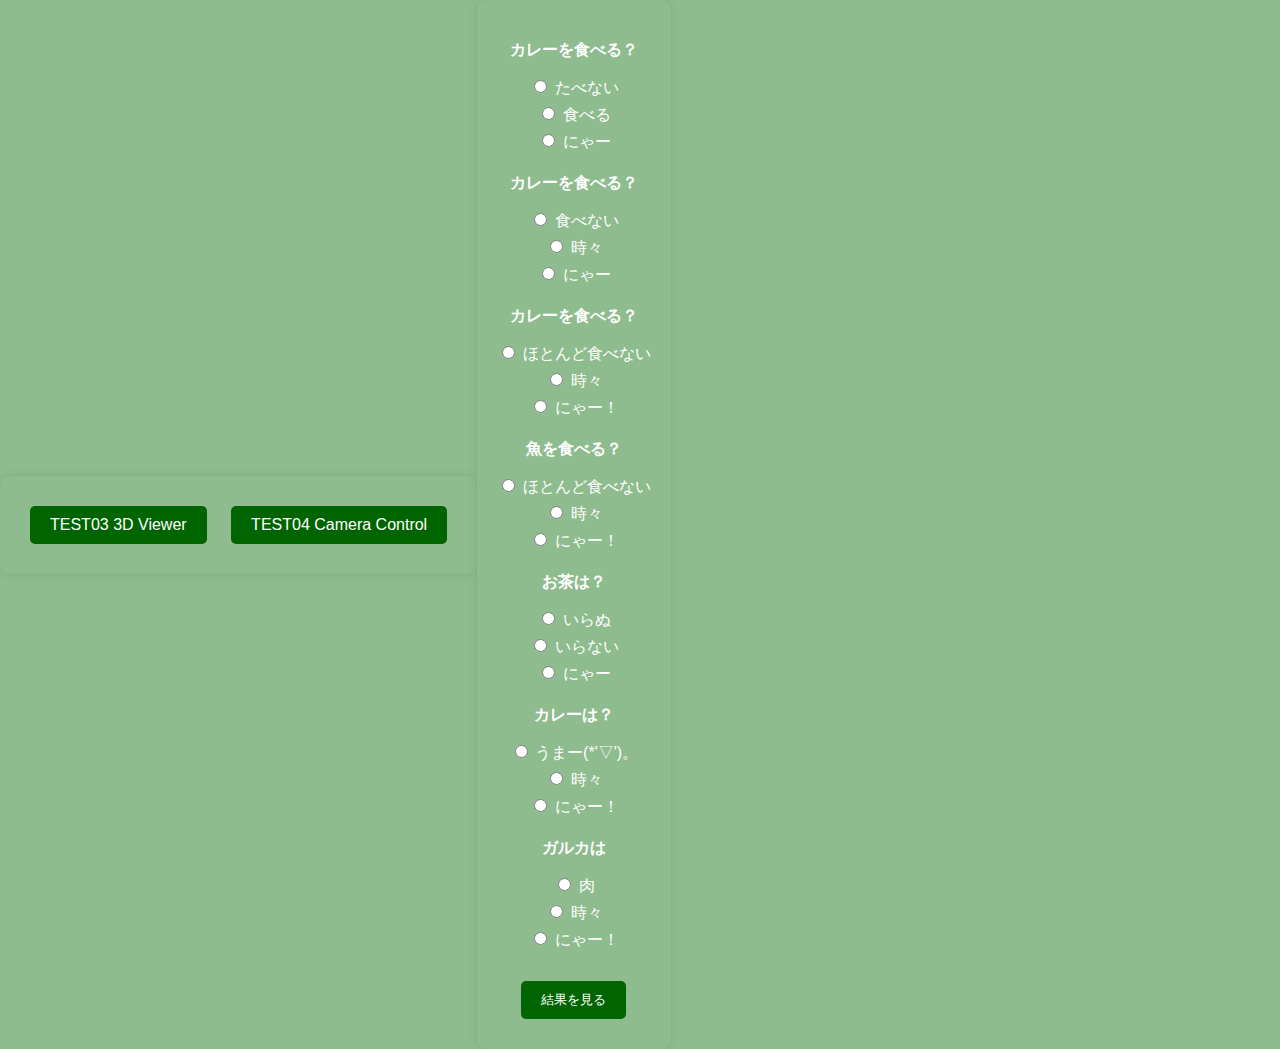
<file: index.html>
<!DOCTYPE html>
<html lang="ja">
<head>
    <meta charset="UTF-8">
    <title>Tartar Degree Test - Questions</title>
    <link rel="stylesheet" href="styles.css">    
</head>
<body>
    <div class="container">
    <a href="test03.html">TEST03 3D Viewer</a>
    <a href="GoldTartar.html">TEST04 Camera Control</a>
    </div>

    <div class="container">
        <form id="quizForm">
            <div class="question">
                <p>カレーを食べる？</p>
                <label><input type="radio" name="q1" value="0"> たべない</label>
                <label><input type="radio" name="q1" value="5"> 食べる</label>
                <label><input type="radio" name="q1" value="10"> にゃー</label>
            </div>
            <div class="question">
                <p>カレーを食べる？</p>
                <label><input type="radio" name="q2" value="0"> 食べない</label>
                <label><input type="radio" name="q2" value="5"> 時々</label>
                <label><input type="radio" name="q2" value="10"> にゃー</label>
            </div>
        <div class="question">
                <p>カレーを食べる？</p>
                <label><input type="radio" name="q2" value="0"> ほとんど食べない</label>
                <label><input type="radio" name="q2" value="5"> 時々</label>
                <label><input type="radio" name="q2" value="10"> にゃー！</label>
            </div>
        <div class="question">
                <p>魚を食べる？</p>
                <label><input type="radio" name="q2" value="0"> ほとんど食べない</label>
                <label><input type="radio" name="q2" value="5"> 時々</label>
                <label><input type="radio" name="q2" value="10"> にゃー！</label>
            </div>
        <div class="question">
                <p>お茶は？</p>
                <label><input type="radio" name="q2" value="0"> いらぬ</label>
                <label><input type="radio" name="q2" value="5"> いらない</label>
                <label><input type="radio" name="q2" value="10"> にゃー</label>
            </div>
        <div class="question">
                <p>カレーは？</p>
                <label><input type="radio" name="q2" value="0"> うまー(*'▽')。</label>
                <label><input type="radio" name="q2" value="5"> 時々</label>
                <label><input type="radio" name="q2" value="10"> にゃー！</label>
            </div>
        <div class="question">
                <p>ガルカは</p>
                <label><input type="radio" name="q2" value="0"> 肉</label>
                <label><input type="radio" name="q2" value="5"> 時々</label>
                <label><input type="radio" name="q2" value="10"> にゃー！</label>
            </div>

            <button type="submit">結果を見る</button>
        </form>
        <div id="result" style="display: none;">
            <h2>あなたのタルタル度は...</h2>
            <p id="score"></p>
            <a href="index.html">もう一度挑戦</a>
            <a href="../index.html">ホームに戻る</a>
        </div>
    </div>
    <script src="script.js"></script>
</body>
</html>
</file>
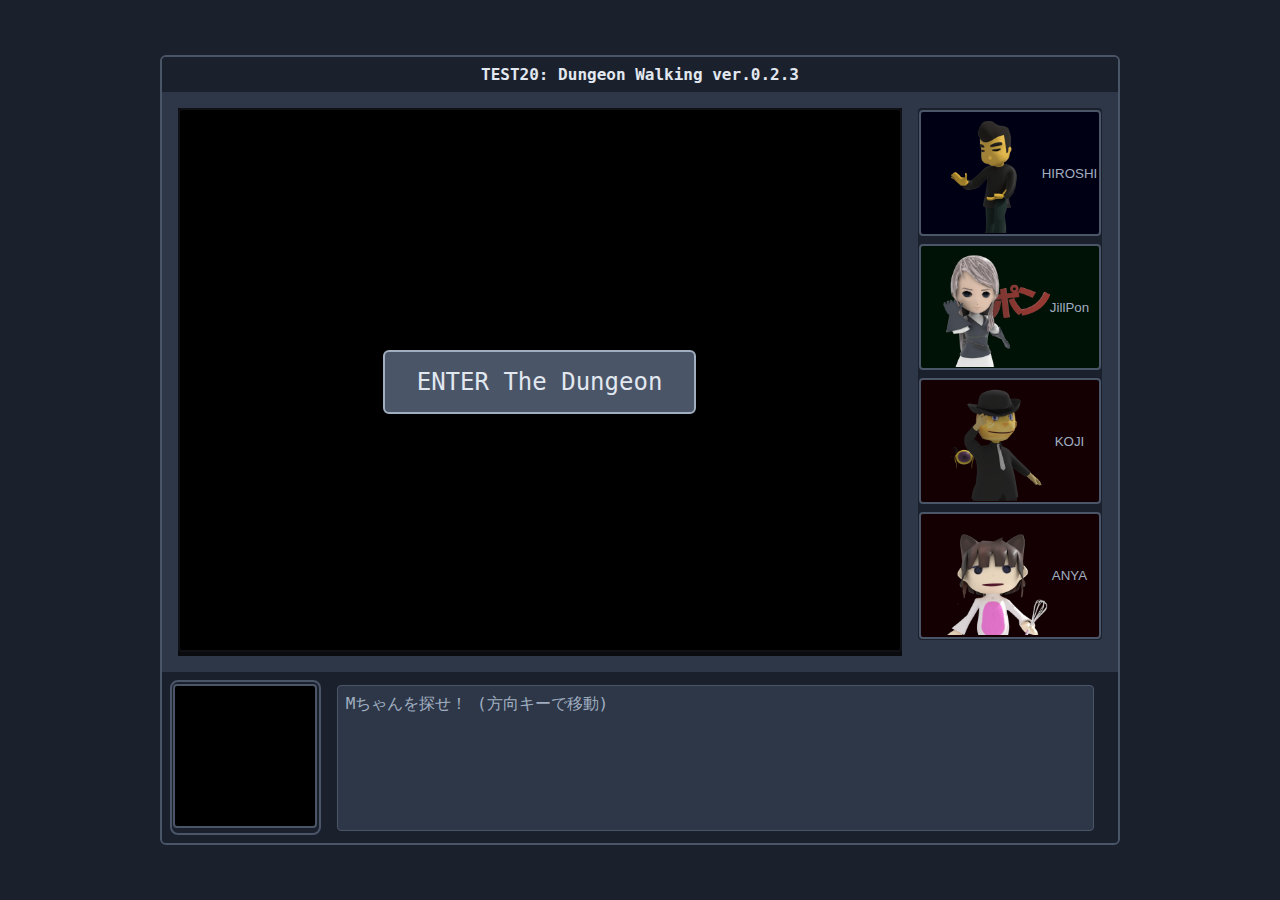
<file: dungeon0.2.3.html>
<!-- -*- coding:utf-8 -*- -->
<!DOCTYPE html>
<html lang="ja">
  <head>
    <link rel="icon" type="image/png" href="imgs/anya.png">
    <meta charset="UTF-8">
    <meta name="viewport" content="width=device-width, initial-scale=1.0">
    <title>TEST20:Dungeon Walking ver.0.2.3</title>
    <style>
      body {
          background-color: #1a202c;
          color: #a0aec0;
	  font-family: 'Meiryo UI', monospace;
          display: flex;
          justify-content: center;
	  align-items: center;
          height: 100vh;
          margin: 0;
          flex-direction: column;
      }
      .start-screen {
	  position: absolute;
	  top: 0;
	  left: 0;
	  width: 100%;
	  height: 100%;
	  background-color: rgba(0, 0, 0, 0.8);
	  display: flex;
	  justify-content: center;
	  align-items: center;
      }
      .start-button {
	  padding: 1rem 2rem;
	  font-size: 1.5rem;
	  font-family: 'Meiryo UI', monospace;
	  color: #E2E8F0;
	  background-color: #4a5568;
	  border: 2px solid #a0aec0;
	  border-radius: 6px;
	  cursor: pointer;
	  transition: background-color 0.3s;
      }

      .start-button:hover {
	  background-color: #718096;
      }      
      .game {
          margin: 2rem auto;
          border: 2px solid #4a5568;
          border-collapse: separate;
          overflow: hidden;
          background-color: #2d3748;
          border-radius: 6px;
      }
      .header {
          padding: 0.5rem;
          text-align: center;
          background-color: #1a202c;
      }
      .footer {
          padding: 0.1rem;
          text-align: center;
          background-color: #1a202c;
      }

      .title {
          margin: 0;
          font-size: 1rem;
          font-weight: bold;
          color: #E2E8F0;
      }
      .game-main {
          display: flex;
          padding: 1rem;
          gap: 1rem;
          align-items: flex-start;
      }
      .game-players {
	  display: flex;
	  flex-direction: column;
	  padding: 0.1rem;
	  gap: 0.5rem;
	  width: 130px;
	  background-color: #1a202c;
	  border-radius: 4px;
      }
      .game-tank, .game-healer, .game-dps {
	  display: flex;
	  justify-content: center;
	  align-items: center;
	  border: 2px solid #4a5568;
	  padding: 0.1rem;
	  border-radius: 4px;
      }
      .game-tank { background: #000014; } 
      .game-healer { background: #001106; }
      .game-dps { background: #140003; } 
      .game-players img {
	  width: 119px;
	  height: auto;
	  border-radius: 4px;
      }
      .game-players{
	  width: auto;	  
      }
      .player-name {
	  font-family:arial;
	  font-style:bold;
	  font-size:10pt;
      }
      canvas {
	  background-color: #000;
	  border: 2px solid #4a5568;
	  image-rendering: pixelated;
	  border-radius: 4px;
      }
      .game-body {
	  display: flex;
	  justify-content: space-between;
	  align-items: center;
	  padding: 0.5rem;
	  background-color: #1a202c;
      }
      .map-container {
	  display: flex;
	  flex-direction: column;
	  border: 2px solid #4a5568;
	  padding: 0.1rem;
	  background-color: #1a202c;
	  border-radius: 8px;
      }
      .orientation {
	  padding: 0.1rem;
	  text-align: right;
	  border-radius: 4px;
	  font-size: 75%;
      }
      .message-box {
	  background-color: #2d3748;
	  border: 1px solid #4a5568;
	  padding: 0.5rem;
	  min-height: 2rem;
	  margin-top: 1rem;
	  margin: 0 1rem;
	  width:100%;
	  height:8rem;
	  align-items:top;
	  border-radius: 4px;
      }

    </style>
  </head>
  <body>
    <div class="game">
      <div class="header">
        <p class="title">TEST20: Dungeon Walking ver.0.2.3</p>
      </div>
      <div class="game-main">
	<div style="position: relative;">
          <canvas id="gCanvas" width="720" height="540"></canvas>
	  <div id="startScreen" class="start-screen">
	    <button id="startButton" class="start-button">ENTER The Dungeon</button>
	  </div>
	</div>	  
        <div class="game-players">
          <div class="game-tank">
	    <img src="imgs/hiroshi.png" alt="player sample">
	    <div class="player-name">HIROSHI</div>	    
	  </div>
          <div class="game-healer">
	    <img src="imgs/Jilpon2.png" alt="player sample">
	    <div class="player-name">JillPon</div>
	  </div>
          <div class="game-dps">
	    <img src="imgs/koji.png" alt="player sample">
	    <div class="player-name">KOJI</div>	  	    
	  </div>
          <div class="game-dps">
	    <img src="imgs/anya.png" alt="player sample">
	    <div class="player-name">ANYA</div>	    
	  </div>
        </div>
      </div>
      <div class="game-body">
        <div class="map-container">
          <canvas id="mCanvas" width="140" height="140"></canvas>
          <div id="playerOrientation" class="orientation"></div>	  
        </div>
        <div id="messageBox" class="message-box">Mちゃんを探せ！ (方向キーで移動)</div>
      </div>
    </div>
    
    <script>
      const maze = [
          [0, 0, 0, 0, 0, 0, 0, 0, 0, 0, 0, 0, 0, 0],
          [0, 1, 1, 1, 1, 1, 0, 1, 0, 1, 0, 1, 1, 0],
          [0, 0, 0, 0, 0, 1, 1, 1, 0, 1, 0, 0, 1, 0],
          [0, 1, 1, 1, 0, 1, 0, 0, 0, 1, 1, 1, 1, 0],
          [0, 1, 0, 1, 0, 1, 0, 1, 0, 0, 1, 0, 1, 0],
          [0, 1, 0, 1, 1, 1, 0, 1, 0, 1, 1, 0, 1, 0],
	  [0, 1, 0, 0, 0, 0, 0, 1, 0, 1, 0, 0, 1, 0],
	  [0, 1, 0, 1, 1, 1, 1, 1, 1, 1, 1, 0, 0, 0],
	  [0, 1, 0, 0, 0, 0, 0, 0, 1, 0, 1, 1, 1, 0],
	  [0, 1, 1, 0, 1, 1, 1, 0, 1, 0, 0, 0, 1, 0],
	  [0, 1, 0, 0, 1, 0, 1, 1, 1, 0, 1, 1, 1, 0],
	  [0, 1, 1, 0, 1, 0, 0, 0, 1, 0, 1, 0, 1, 0],
	  [0, 0, 1, 1, 1, 1, 1, 0, 1, 0, 1, 0, 2, 0],
	  [0, 0, 0, 0, 0, 0, 0, 0, 0, 0, 0, 0, 0, 0]
      ];
      // Get the canvas and its 2D rendering context
      const gCanvas = document.getElementById('gCanvas');
      const gCtx = gCanvas.getContext('2d');
      const mCanvas = document.getElementById('mCanvas');
      const mCtx = mCanvas.getContext('2d');
      const messageBox = document.getElementById('messageBox');
      const playerOrientation = document.getElementById('playerOrientation');
      const startScreen = document.getElementById('startScreen');
      const startButton = document.getElementById('startButton');
      
      // Maze dimensions 
      const MAZE_SIZE = 14;
      // Map cell size
      const CELL_SIZE = 10;
      // Player state
      const player = {
          x: 1,
          y: 1,
          hp: 50,
          attack: 10,
          gold: 0,
          dir: 1, // 0: N, 1: E, 2: S, 3: W
      };
      // Visited cells for the map
      const visited = Array.from({ length: MAZE_SIZE }, () => Array(MAZE_SIZE).fill(false));
      visited[player.y][player.x] = true;
      // Image assets
      let imgLoad = 0;
      const totalImgs = 13; // gateImg, wallImg00〜08、monsterImg、treasureImg
      function checkImgLoad(imgSrc) {
	  imgLoad++;
	  console.log(`loaeded ${imgSrc}`); 
	  if (imgLoad === totalImgs) {
              console.log('All images loaeded.');
	  }
      }
      const monsterImg = new Image();
      monsterImg.src = "imgs/monster.png";
      monsterImg.onload = () => checkImgLoad(monsterImg.src);      
      const treasureImg = new Image();
      treasureImg.src = "imgs/treasure.png";
      treasureImg.onload = () => checkImgLoad(treasureImg.src);
      const wallImg00 = new Image();      
      wallImg00.src = 'imgs/wall00.gif';
      wallImg00.onload = () => checkImgLoad(wallImg00.src);
      const wallImg01 = new Image();
      wallImg01.src = 'imgs/wall01.gif';
      wallImg01.onload = () => checkImgLoad(wallImg01.src);
      const wallImg02 = new Image();
      wallImg02.src = 'imgs/wall02.gif';
      wallImg02.onload = () => checkImgLoad(wallImg02.src);
      const wallImg03 = new Image();
      wallImg03.src = 'imgs/wall03.gif';
      wallImg03.onload = () => checkImgLoad(wallImg03.src);
      const wallImg04 = new Image();
      wallImg04.src = 'imgs/wall04.gif';
      wallImg04.onload = () => checkImgLoad(wallImg04.src);
      const wallImg05 = new Image();
      wallImg05.src = 'imgs/wall05.gif';
      wallImg05.onload = () => checkImgLoad(wallImg05.src);
      const wallImg06 = new Image();
      wallImg06.src = 'imgs/wall06.gif';
      wallImg06.onload = () => checkImgLoad(wallImg06.src);
      const wallImg07 = new Image();
      wallImg07.src = 'imgs/wall07.gif';
      wallImg07.onload = () => checkImgLoad(wallImg07.src);
      const wallImg08 = new Image();
      wallImg08.src = 'imgs/wall08.gif';
      wallImg08.onload = () => checkImgLoad(wallImg08.src);
      const gateImg00 = new Image();
      gateImg00.src = 'imgs/gate00.gif';
      gateImg00.onload = () => checkImgLoad(gateImg00.src);
      const gateImg01 = new Image();
      gateImg01.src = 'imgs/gate03.gif';
      gateImg01.onload = () => checkImgLoad(gateImg01.src);
      /**
	 Start Screen Animation
       */
      let isAnimating = false;
      function drawGate(img, alpha = 1.0) {
          gCtx.globalAlpha = alpha;
          const x = (gCanvas.width - img.width) / 2;
          const y = (gCanvas.height - img.height) / 2;
          gCtx.drawImage(img, x, y, gCanvas.width, gCanvas.height);
      }
      /**
	 Game
      */
      function moveForward() {
	  let currentCellType = maze[player.y][player.x];	  
          let newX = player.x;
          let newY = player.y;

          switch (player.dir) {
          case 0: newY--; break;
          case 1: newX++; break;
          case 2: newY++; break;
          case 3: newX--; break;
          }
          if (newX >= 0 && newX < MAZE_SIZE
	      && newY >= 0 && newY < MAZE_SIZE
	      && maze[newY][newX] !== 0) {
              player.x = newX;
              player.y = newY;
	  } else if(currentCellType === 2) {
	      message = '誰かがいるようだ。';
	  } else if(currentCellType === 3) {
	      message = '何かがいるようだ。';
	  } else if(currentCellType === 4) {
	      message = '何かがあるようだ。';
	  } else {
              message = '壁にぶつかりました。';
	  }
	  messageBox.textContent = message;
	  drawView();
	  drawMap();
	  updateOrientation();
      }
      function getView() {
	  const view = [];
	  let x = player.x;
	  let y = player.y;
	  let dx, dy;
	  switch (player.dir) {
          case 0: dx = 0; dy = -1; break; // N
          case 1: dx = 1; dy = 0; break;  // E
          case 2: dx = 0; dy = 1; break; // S
          case 3: dx = -1; dy = 0; break; // W
	  }
	  for (let i = 0; i < 3; i++) {
              x += dx;
              y += dy;
              if (x >= 0 && x < MAZE_SIZE && y >= 0 && y < MAZE_SIZE && maze[y][x] !== 0) {
		  view.push({ x, y });
              } else {
		  break;
              }
	  }
	  return view;
      }
      function drawView() {
	  gCtx.clearRect(0, 0, gCanvas.width, gCanvas.height);
	  const view = getView();
          let isFrontWall = false;
          let isLeftWall = false;
          let isRightWall = false;

	  if (view.length===0) {
	      gCtx.drawImage(wallImg00,0,0,gCanvas.width,gCanvas.width/5*4);
	      return;
	  }
	  
	  for (let depth = 1; depth <= view.length; depth++) {
              const x = view[depth-1].x;
              const y = view[depth-1].y;
              let frontX = x;
              let frontY = y;
              let leftX = x;
              let leftY = y;
              let rightX = x;
              let rightY = y;
              switch (player.dir) {
              case 0: 
                  frontX = x; frontY = y - 1;
                  leftX = x - 1; leftY = y;
                  rightX = x + 1; rightY = y;
                  break;
              case 1: 
                  frontX = x + 1; frontY = y;
                  leftX = x; leftY = y - 1;
                  rightX = x; rightY = y + 1;
                  break;
              case 2: 
                  frontX = x; frontY = y + 1;
                  leftX = x + 1; leftY = y;
                  rightX = x - 1; rightY = y;
                  break;
              case 3: 
                  frontX = x - 1; frontY = y;
                  leftX = x; leftY = y + 1;
                  rightX = x; rightY = y - 1;
                  break;
              }
              isFWall = frontX < 0 || frontX >= MAZE_SIZE
		  || frontY < 0 || frontY >= MAZE_SIZE
		  || maze[frontY][frontX] === 0;
              isLWall = leftX < 0 || leftX >= MAZE_SIZE
		  || leftY < 0 || leftY >= MAZE_SIZE
		  || maze[leftY][leftX] === 0;
              isRWall = rightX < 0 || rightX >= MAZE_SIZE
		  || rightY < 0 || rightY >= MAZE_SIZE
		  || maze[rightY][rightX] === 0;
	      const wwsz = gCanvas.width / depth;
              const whsz = wwsz / 5 * 4;
	      let wx = gCanvas.width/2 - wwsz /2;
              let wy = wx / 5 * 4;
              if (isLWall && isRWall) {
		  gCtx.drawImage(isFWall ? wallImg02 : wallImg01, wx, wy, wwsz, whsz);
              } else if (isLeftWall) {
		  gCtx.drawImage(isFWall ? wallImg04 : wallImg03, wx, wy, wwsz, whsz);
              } else if (isRightWall) {
		  gCtx.drawImage(isFWall ? wallImg06 : wallImg05, wx, wy, wwsz, whsz);
              } else {
		  gCtx.drawImage(isFWall ? wallImg08 : wallImg07, wx, wy, wwsz, whsz);
              }
	      
	      if (depth===0) {
		  switch(maze[y][x]){
		  case 2:
		      gCtx.drawImage(monsterImg, wx+240, wy+160, 240, 240);
		      break;
		  case 3:
		      gCtx.drawImage(treasureImg, wx+300, 360, 120, 120);
		      break;
		  default:
		      break;
		  }
	      }
	  }
      }
      // Draw the 2D map view
      function drawMap() {
	  mCtx.clearRect(0, 0, mCanvas.width, mCanvas.height);
	  for (let y = 0; y < MAZE_SIZE; y++) {
	      for (let x = 0; x < MAZE_SIZE; x++) {
		  if (maze[y][x] === 0) {
		      mCtx.fillStyle = '#888';
		      mCtx.fillRect(x * CELL_SIZE, y * CELL_SIZE, CELL_SIZE, CELL_SIZE);
		  } else if (visited[y][x]) {
		      mCtx.fillStyle = '#114422';
		      mCtx.fillRect(x * CELL_SIZE, y * CELL_SIZE, CELL_SIZE, CELL_SIZE);
		  }
	      }
	  }
	  mCtx.fillStyle = '#12afb2';
	  mCtx.beginPath();
	  const playerX = player.x * CELL_SIZE + CELL_SIZE / 2;
	  const playerY = player.y * CELL_SIZE + CELL_SIZE / 2;
	  const playerSize = CELL_SIZE / 2;
	  mCtx.arc(playerX, playerY, playerSize, 0, 2 * Math.PI);
	  mCtx.fill();
	  mCtx.strokeStyle = '#fff';
	  mCtx.lineWidth = 3;
	  mCtx.beginPath();
	  mCtx.moveTo(playerX, playerY);
	  const dirs = [
	      { dx: 0, dy: -1, name: 'North' }, // N
	      { dx: 1, dy: 0, name: 'East' },  // E
	      { dx: 0, dy: 1, name: 'South' },  // S
	      { dx: -1, dy: 0, name: 'West' }  // W
	  ];
	  const dirX = playerX + dirs[player.dir].dx * playerSize;
	  const dirY = playerY + dirs[player.dir].dy * playerSize;
	  mCtx.lineTo(dirX, dirY);
	  mCtx.stroke();
      }

      function updateOrientation() {
	  const dirs = ['North','East','South','West'];
	  playerOrientation.textContent = `(${player.x}, ${player.y}) ${dirs[player.dir]}`;
      }

      /**
	 Event Loop Handle keyboard input
      */
      let gateOpen=false;	        
      window.addEventListener('keydown', (e) => {
	  if (!gateOpen) {
	      if (isAnimating) {
		  showMessage('animation is running.');
		  return;
	      }
	      isAnimating = true;
	      startButton.disabled = true;
	      let alpha = 0.0;
	      const fadeInInterval = setInterval(() => {
		  // Clear the canvas and redraw the base image
		  gCtx.clearRect(0, 0, gCanvas.width, gCanvas.height);
		  drawGate(gateImg00);
		  // Draw the second image with increasing transparency
		  alpha += 0.02; // Adjust this value to change the animation speed
		  drawGate(gateImg01, alpha);
		  // When alpha reaches 1.0, stop the animation
		  if (alpha >= 1.0) {
		      clearInterval(fadeInInterval);
		      // Reset to a stable state
		      isAnimating = false;
		      startButton.disabled = false;
		      // To ensure image01 stays on top, a final draw is good practice
		      gCtx.clearRect(0, 0, gCanvas.width, gCanvas.height);
		      drawGate(gateImg01);
		  }
	      }, 30);
	      // Adjust this value to change the animation smoothness
	      startScreen.style.display = 'none';
	      drawView();
	      drawMap();
	      updateOrientation();
	      gateOpen = true;
	  }
	  
	  let moved = false;
	  let message = '';
	  const dirs = [
	      { dx: 0, dy: -1 }, // N
	      { dx: 1, dy: 0 },  // E
	      { dx: 0, dy: 1 },  // S
	      { dx: -1, dy: 0 }  // W
	  ];
	  switch (e.key) {
	  case 'ArrowUp':
	      const dx = dirs[player.dir].dx;
	      const dy = dirs[player.dir].dy;
	      const newX = player.x + dx;
	      const newY = player.y + dy;
	      if (newX >= 0 && newX
		  < MAZE_SIZE && newY >= 0 && newY < MAZE_SIZE && maze[newY][newX] !== 0) {
		  player.x = newX;
		  player.y = newY;
		  visited[newY][newX] = true;
		  moved = true;
		  message = '前進しました。';
	      } else {
		  message = '壁にぶつかりました。';
	      }
	      break;
	  case 'ArrowLeft':
	      player.dir = (player.dir + 3) % 4; // Turn left
	      moved = true;
	      message = '左を向きました。';
	      break;
	  case 'ArrowRight':
	      player.dir = (player.dir + 1) % 4; // Turn right
	      moved = true;
	      message = '右を向きました。';
	      break;
	  }
	  // Check for monster/treasure only after a successful move
	  const currentCellType = maze[player.y][player.x];
	  if (currentCellType === 2) {
	      message = 'なにかがいるようだ。';
	  } else if (currentCellType === 3) {
	      message = '宝箱があるようだ。';
	  }
	  
	  if (moved) {
	      drawView();
	      drawMap();
	      messageBox.textContent = message;
	      updateOrientation();
	  } else if (message) {
	      messageBox.textContent = message;
	  }
      });

</script>
  </body>
</html>
</file>
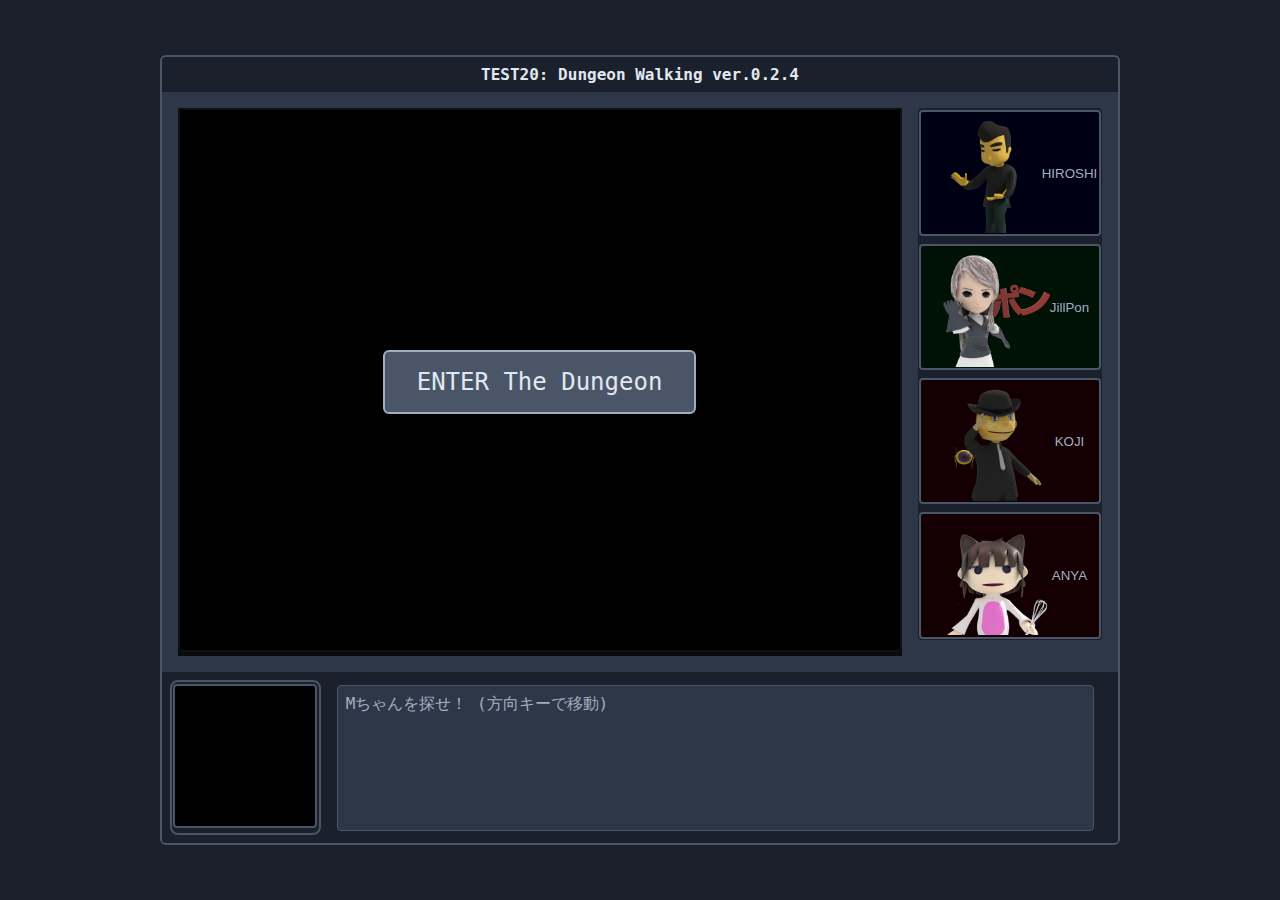
<file: dungeon0.2.4.html>
<!-- -*- coding:utf-8 -*- -->
<!DOCTYPE html>
<html lang="ja">
  <head>
    <link rel="icon" type="image/png" href="imgs/anya.png">
    <meta charset="UTF-8">
    <meta name="viewport" content="width=device-width, initial-scale=1.0">
    <title>TEST20:Dungeon Walking ver.0.2.4</title>
    <style>
      body {
          background-color: #1a202c;
          color: #a0aec0;
	  font-family: 'Meiryo UI', monospace;
          display: flex;
          justify-content: center;
	  align-items: center;
          height: 100vh;
          margin: 0;
          flex-direction: column;
      }
      .start-screen {
	  position: absolute;
	  top: 0;
	  left: 0;
	  width: 100%;
	  height: 100%;
	  background-color: rgba(0, 0, 0, 0.8);
	  display: flex;
	  justify-content: center;
	  align-items: center;
      }
      .start-button {
	  padding: 1rem 2rem;
	  font-size: 1.5rem;
	  font-family: 'Meiryo UI', monospace;
	  color: #E2E8F0;
	  background-color: #4a5568;
	  border: 2px solid #a0aec0;
	  border-radius: 6px;
	  cursor: pointer;
	  transition: background-color 0.3s;
      }

      .start-button:hover {
	  background-color: #718096;
      }      
      .game {
          margin: 2rem auto;
          border: 2px solid #4a5568;
          border-collapse: separate;
          overflow: hidden;
          background-color: #2d3748;
          border-radius: 6px;
      }
      .header {
          padding: 0.5rem;
          text-align: center;
          background-color: #1a202c;
      }
      .footer {
      padding: 0.1rem;
      text-align: center;
      background-color: #1a202c;
      }
      .title {
      margin: 0;
      font-size: 1rem;
      font-weight: bold;
      color: #E2E8F0;
      }
      .game-main {
      display: flex;
      padding: 1rem;
      gap: 1rem;
      align-items: flex-start;
      }
      .game-players {
      display: flex;
      flex-direction: column;
      padding: 0.1rem;
      gap: 0.5rem;
      width: 130px;
      background-color: #1a202c;
      border-radius: 4px;
      }
      .game-tank, .game-healer, .game-dps {
      display: flex;
      justify-content: center;
      align-items: center;
      border: 2px solid #4a5568;
      padding: 0.1rem;
      border-radius: 4px;
      }
      .game-tank { background: #000014; } 
      .game-healer { background: #001106; }
      .game-dps { background: #140003; } 
      .game-players img {
      width: 119px;
      height: auto;
      border-radius: 4px;
      }
      .game-players{
      width: auto;	  
      }
      .player-name {
      font-family:arial;
      font-style:bold;
      font-size:10pt;
      }
      canvas {
      background-color: #000;
      border: 2px solid #4a5568;
      image-rendering: pixelated;
      border-radius: 4px;
      }
      .game-body {
      display: flex;
      justify-content: space-between;
      align-items: center;
      padding: 0.5rem;
      background-color: #1a202c;
      }
      .map-container {
      display: flex;
      flex-direction: column;
      border: 2px solid #4a5568;
      padding: 0.1rem;
      background-color: #1a202c;
      border-radius: 8px;
      }
      .orientation {
      padding: 0.1rem;
      text-align: right;
      border-radius: 4px;
      font-size: 75%;
      }
      .message-box {
      background-color: #2d3748;
      border: 1px solid #4a5568;
      padding: 0.5rem;
      min-height: 2rem;
      margin-top: 1rem;
      margin: 0 1rem;
      width:100%;
      height:8rem;
      align-items:top;
      border-radius: 4px;
      }

    </style>
  </head>
  <body>
    <div class="game">
      <div class="header">
        <p class="title">TEST20: Dungeon Walking ver.0.2.4</p>
      </div>
      <div class="game-main">
	<div style="position: relative;">
          <canvas id="gCanvas" width="720" height="540"></canvas>
	  <div id="startScreen" class="start-screen">
	    <button id="startButton" class="start-button">ENTER The Dungeon</button>
	  </div>
	</div>	  
        <div class="game-players">
          <div class="game-tank">
	    <img src="imgs/staffs/hiroshi.png" alt="player sample">
	    <div class="player-name">HIROSHI</div>	    
	  </div>
          <div class="game-healer">
	    <img src="imgs/Jilpon2.png" alt="player sample">
	    <div class="player-name">JillPon</div>
	  </div>
          <div class="game-dps">
	    <img src="imgs/staffs/koji.png" alt="player sample">
	    <div class="player-name">KOJI</div>	  	    
	  </div>
          <div class="game-dps">
	    <img src="imgs/anya.png" alt="player sample">
	    <div class="player-name">ANYA</div>	    
	  </div>
        </div>
      </div>
      <div class="game-body">
        <div class="map-container">
          <canvas id="mCanvas" width="140" height="140"></canvas>
          <div id="playerOrientation" class="orientation"></div>	  
        </div>
        <div id="messageBox" class="message-box">Mちゃんを探せ！ (方向キーで移動)</div>
      </div>
    </div>
    
    <script>
      const maze = [
          [0, 0, 0, 0, 0, 0, 0, 0, 0, 0, 0, 0, 0, 0],
          [0, 1, 1, 1, 1, 1, 0, 1, 0, 1, 0, 1, 1, 0],
          [0, 0, 0, 0, 0, 1, 1, 1, 0, 1, 0, 0, 1, 0],
          [0, 1, 1, 1, 0, 1, 0, 0, 0, 1, 1, 1, 1, 0],
          [0, 1, 0, 1, 0, 1, 0, 1, 0, 0, 1, 0, 1, 0],
          [0, 1, 0, 1, 1, 1, 0, 1, 0, 1, 1, 0, 1, 0],
	  [0, 1, 0, 0, 0, 0, 0, 1, 0, 1, 0, 0, 1, 0],
	  [0, 1, 0, 1, 1, 1, 1, 1, 1, 1, 1, 0, 0, 0],
	  [0, 1, 0, 0, 0, 0, 0, 0, 1, 0, 1, 1, 1, 0],
	  [0, 1, 1, 0, 1, 1, 1, 0, 1, 0, 0, 0, 1, 0],
	  [0, 1, 0, 0, 1, 0, 1, 1, 1, 0, 1, 1, 1, 0],
	  [0, 1, 1, 0, 1, 0, 0, 0, 1, 0, 1, 0, 1, 0],
	  [0, 0, 1, 1, 1, 1, 1, 0, 1, 0, 1, 0, 2, 0],
	  [0, 0, 0, 0, 0, 0, 0, 0, 0, 0, 0, 0, 0, 0]
      ];
      // Get the canvas and its 2D rendering context
      const gCanvas = document.getElementById('gCanvas');
      const gCtx = gCanvas.getContext('2d');
      const mCanvas = document.getElementById('mCanvas');
      const mCtx = mCanvas.getContext('2d');
      const messageBox = document.getElementById('messageBox');
      const playerOrientation = document.getElementById('playerOrientation');
      const startScreen = document.getElementById('startScreen');
      const startButton = document.getElementById('startButton');
      const MAZE_SIZE = 14;
      const CELL_SIZE = 10;
      const player = {
          x: 1,
          y: 1,
          hp: 50,
          attack: 10,
          gold: 0,
          dir: 1, // 0: N, 1: E, 2: S, 3: W
      };
      const visited = Array.from({ length: MAZE_SIZE }, () => Array(MAZE_SIZE).fill(false));
      visited[player.y][player.x] = true;
      let imgLoad = 0;
      const totalImgs = 13; // gateImg, wallImg00〜08、monsterImg、treasureImg
      function checkImgLoad(imgSrc) {
	  imgLoad++;
	  console.log(`loaeded ${imgSrc}`); 
	  if (imgLoad === totalImgs) {
              console.log('All images loaeded.');
	  }
      }
      const monsterImg = new Image();
      monsterImg.src = "imgs/monster.png";
      monsterImg.onload = () => checkImgLoad(monsterImg.src);      
      const treasureImg = new Image();
      treasureImg.src = "imgs/treasure.png";
      treasureImg.onload = () => checkImgLoad(treasureImg.src);
      const wallImg00 = new Image();      
      wallImg00.src = 'imgs/wall00.gif';
      wallImg00.onload = () => checkImgLoad(wallImg00.src);
      const wallImg01 = new Image();
      wallImg01.src = 'imgs/wall01.gif';
      wallImg01.onload = () => checkImgLoad(wallImg01.src);
      const wallImg02 = new Image();
      wallImg02.src = 'imgs/wall02.gif';
      wallImg02.onload = () => checkImgLoad(wallImg02.src);
      const wallImg03 = new Image();
      wallImg03.src = 'imgs/wall03.gif';
      wallImg03.onload = () => checkImgLoad(wallImg03.src);
      const wallImg04 = new Image();
      wallImg04.src = 'imgs/wall04.gif';
      wallImg04.onload = () => checkImgLoad(wallImg04.src);
      const wallImg05 = new Image();
      wallImg05.src = 'imgs/wall05.gif';
      wallImg05.onload = () => checkImgLoad(wallImg05.src);
      const wallImg06 = new Image();
      wallImg06.src = 'imgs/wall06.gif';
      wallImg06.onload = () => checkImgLoad(wallImg06.src);
      const wallImg07 = new Image();
      wallImg07.src = 'imgs/wall07.gif';
      wallImg07.onload = () => checkImgLoad(wallImg07.src);
      const wallImg08 = new Image();
      wallImg08.src = 'imgs/wall08.gif';
      wallImg08.onload = () => checkImgLoad(wallImg08.src);
      const gateImg00 = new Image();
      gateImg00.src = 'imgs/gate00.gif';
      gateImg00.onload = () => checkImgLoad(gateImg00.src);
      const gateImg01 = new Image();
      gateImg01.src = 'imgs/gate03.gif';
      gateImg01.onload = () => checkImgLoad(gateImg01.src);
      /**
	 Start Screen Animation
      */
      let isAnimating = false;
      function drawGate(img, alpha = 1.0) {
          gCtx.globalAlpha = alpha;
          const x = (gCanvas.width - img.width) / 2;
          const y = (gCanvas.height - img.height) / 2;
          gCtx.drawImage(img, x, y, gCanvas.width, gCanvas.height);
      }
      /**
	 Game
      */
      function moveForward() {
	  let currentCellType = maze[player.y][player.x];	  
          let newX = player.x;
          let newY = player.y;
          switch (player.dir) {
          case 0: newY--; break;
          case 1: newX++; break;
          case 2: newY++; break;
          case 3: newX--; break;
          }
          if (newX >= 0 && newX < MAZE_SIZE
	      && newY >= 0 && newY < MAZE_SIZE
	      && maze[newY][newX] !== 0) {
              player.x = newX;
              player.y = newY;
	  } else if(currentCellType === 2) {
	      message = '誰かがいるようだ。';
	  } else if(currentCellType === 3) {
	      message = '何かがいるようだ。';
	  } else if(currentCellType === 4) {
	      message = '何かがあるようだ。';
	  } else {
              message = '壁にぶつかりました。';
	  }
	  messageBox.textContent = message;
	  drawView();
	  drawMap();
	  updateOrientation();
      }
      function getView() {
	  const view = [];
	  let x = player.x;
	  let y = player.y;
	  let dx, dy;
	  switch (player.dir) {
          case 0: dx = 0; dy = -1; break; // N
          case 1: dx = 1; dy = 0; break;  // E
          case 2: dx = 0; dy = 1; break; // S
          case 3: dx = -1; dy = 0; break; // W
	  }
	  for (let i = 0; i < 3; i++) {
              x += dx;
              y += dy;
              if (x >= 0 && x < MAZE_SIZE && y >= 0 && y < MAZE_SIZE && maze[y][x] !== 0) {
		  view.push({ x, y });
              } else {
		  break;
              }
	  }
	  return view;
      }
      function drawView() {
	  gCtx.clearRect(0, 0, gCanvas.width, gCanvas.height);
	  const view = getView();
          let isFWall = false;
          let isLWall = false;
          let isRWall = false;
	  if (view.length===0) {
	      gCtx.drawImage(wallImg00,0,0,gCanvas.width,gCanvas.width/5*4);
	      return;
	  }
	  for (let depth = 1; depth <= view.length; depth++) {
              const x = view[depth-1].x;
              const y = view[depth-1].y;
              let frontX = x;
              let frontY = y;
              let leftX = x;
              let leftY = y;
              let rightX = x;
              let rightY = y;
              switch (player.dir) {
              case 0: 
                  frontX = x; frontY = y - 1;
                  leftX = x - 1; leftY = y;
                  rightX = x + 1; rightY = y;
                  break;
              case 1: 
                  frontX = x + 1; frontY = y;
                  leftX = x; leftY = y - 1;
                  rightX = x; rightY = y + 1;
                  break;
              case 2: 
                  frontX = x; frontY = y + 1;
                  leftX = x + 1; leftY = y;
                  rightX = x - 1; rightY = y;
                  break;
              case 3: 
                  frontX = x - 1; frontY = y;
                  leftX = x; leftY = y + 1;
                  rightX = x; rightY = y - 1;
                  break;
              }
              isFWall = frontX < 0 || frontX >= MAZE_SIZE
		  || frontY < 0 || frontY >= MAZE_SIZE
		  || maze[frontY][frontX] === 0;
              isLWall = leftX < 0 || leftX >= MAZE_SIZE
		  || leftY < 0 || leftY >= MAZE_SIZE
		  || maze[leftY][leftX] === 0;
              isRWall = rightX < 0 || rightX >= MAZE_SIZE
		  || rightY < 0 || rightY >= MAZE_SIZE
		  || maze[rightY][rightX] === 0;
	      const wwsz = gCanvas.width / depth;
              const whsz = wwsz / 5 * 4;
	      let wx = gCanvas.width/2 - wwsz /2;
              let wy = wx / 5 * 4;
              if (isLWall && isRWall) {
		  gCtx.drawImage(isFWall ? wallImg02 : wallImg01, wx, wy, wwsz, whsz);
              } else if (isLWall) {
		  gCtx.drawImage(isFWall ? wallImg04 : wallImg03, wx, wy, wwsz, whsz);
              } else if (isRWall) {
		  gCtx.drawImage(isFWall ? wallImg06 : wallImg05, wx, wy, wwsz, whsz);
              } else {
		  gCtx.drawImage(isFWall ? wallImg08 : wallImg07, wx, wy, wwsz, whsz);
              }
	      if (depth===0) {
		  switch(maze[y][x]){
		  case 2:
		      gCtx.drawImage(monsterImg, wx+240, wy+160, 240, 240);
		      break;
		  case 3:
		      gCtx.drawImage(treasureImg, wx+300, 360, 120, 120);
		      break;
		  default:
		      break;
		  }
	      }
	  }
      }
      // Draw the 2D map view
      function drawMap() {
	  mCtx.clearRect(0, 0, mCanvas.width, mCanvas.height);
	  for (let y = 0; y < MAZE_SIZE; y++) {
	      for (let x = 0; x < MAZE_SIZE; x++) {
		  if (maze[y][x] === 0) {
		      mCtx.fillStyle = '#888';
		      mCtx.fillRect(x * CELL_SIZE, y * CELL_SIZE, CELL_SIZE, CELL_SIZE);
		  } else if (visited[y][x]) {
		      mCtx.fillStyle = '#114422';
		      mCtx.fillRect(x * CELL_SIZE, y * CELL_SIZE, CELL_SIZE, CELL_SIZE);
		  }
	      }
	  }
	  mCtx.fillStyle = '#12afb2';
	  mCtx.beginPath();
	  const playerX = player.x * CELL_SIZE + CELL_SIZE / 2;
	  const playerY = player.y * CELL_SIZE + CELL_SIZE / 2;
	  const playerSize = CELL_SIZE / 2;
	  mCtx.arc(playerX, playerY, playerSize, 0, 2 * Math.PI);
	  mCtx.fill();
	  mCtx.strokeStyle = '#fff';
	  mCtx.lineWidth = 3;
	  mCtx.beginPath();
	  mCtx.moveTo(playerX, playerY);
	  const dirs = [
	      { dx: 0, dy: -1, name: 'North' }, // N
	      { dx: 1, dy: 0, name: 'East' },  // E
	      { dx: 0, dy: 1, name: 'South' },  // S
	      { dx: -1, dy: 0, name: 'West' }  // W
	  ];
	  const dirX = playerX + dirs[player.dir].dx * playerSize;
	  const dirY = playerY + dirs[player.dir].dy * playerSize;
	  mCtx.lineTo(dirX, dirY);
	  mCtx.stroke();
      }

      function updateOrientation() {
	  const dirs = ['North','East','South','West'];
	  playerOrientation.textContent = `(${player.x}, ${player.y}) ${dirs[player.dir]}`;
      }

      /**
	 Event Loop Handle keyboard input
      */
      let gateOpen=false;	        
      window.addEventListener('keydown', (e) => {
	  if (!gateOpen) {
	      if (isAnimating) {
		  showMessage('animation is running.');
		  return;
	      }
	      isAnimating = true;
	      startButton.disabled = true;
	      let alpha = 0.0;
	      const fadeInInterval = setInterval(() => {
		  // Clear the canvas and redraw the base image
		  gCtx.clearRect(0, 0, gCanvas.width, gCanvas.height);
		  drawGate(gateImg00);
		  // Draw the second image with increasing transparency
		  alpha += 0.02; // Adjust this value to change the animation speed
		  drawGate(gateImg01, alpha);
		  // When alpha reaches 1.0, stop the animation
		  if (alpha >= 1.0) {
		      clearInterval(fadeInInterval);
		      // Reset to a stable state
		      isAnimating = false;
		      startButton.disabled = false;
		      // To ensure image01 stays on top, a final draw is good practice
		      gCtx.clearRect(0, 0, gCanvas.width, gCanvas.height);
		      drawGate(gateImg01);
		  }
	      }, 30);
	      // Adjust this value to change the animation smoothness
	      startScreen.style.display = 'none';
	      drawView();
	      drawMap();
	      updateOrientation();
	      gateOpen = true;
	  }
	  
	  let moved = false;
	  let message = '';
	  const dirs = [
	      { dx: 0, dy: -1 }, // N
	      { dx: 1, dy: 0 },  // E
	      { dx: 0, dy: 1 },  // S
	      { dx: -1, dy: 0 }  // W
	  ];
	  switch (e.key) {
	  case 'ArrowUp':
	      const dx = dirs[player.dir].dx;
	      const dy = dirs[player.dir].dy;
	      const newX = player.x + dx;
	      const newY = player.y + dy;
	      if (newX >= 0 && newX
		  < MAZE_SIZE && newY >= 0 && newY < MAZE_SIZE && maze[newY][newX] !== 0) {
		  player.x = newX;
		  player.y = newY;
		  visited[newY][newX] = true;
		  moved = true;
		  message = '前進しました。';
	      } else {
		  message = '壁にぶつかりました。';
	      }
	      break;
	  case 'ArrowLeft':
	      player.dir = (player.dir + 3) % 4; // Turn left
	      moved = true;
	      message = '左を向きました。';
	      break;
	  case 'ArrowRight':
	      player.dir = (player.dir + 1) % 4; // Turn right
	      moved = true;
	      message = '右を向きました。';
	      break;
	  }
	  // Check for monster/treasure only after a successful move
	  const currentCellType = maze[player.y][player.x];
	  if (currentCellType === 2) {
	      message = 'なにかがいるようだ。';
	  } else if (currentCellType === 3) {
	      message = '宝箱があるようだ。';
	  }
	  
	  if (moved) {
	      drawView();
	      drawMap();
	      messageBox.textContent = message;
	      updateOrientation();
	  } else if (message) {
	      messageBox.textContent = message;
	  }
      });
    </script>
  </body>
</html>
</file>
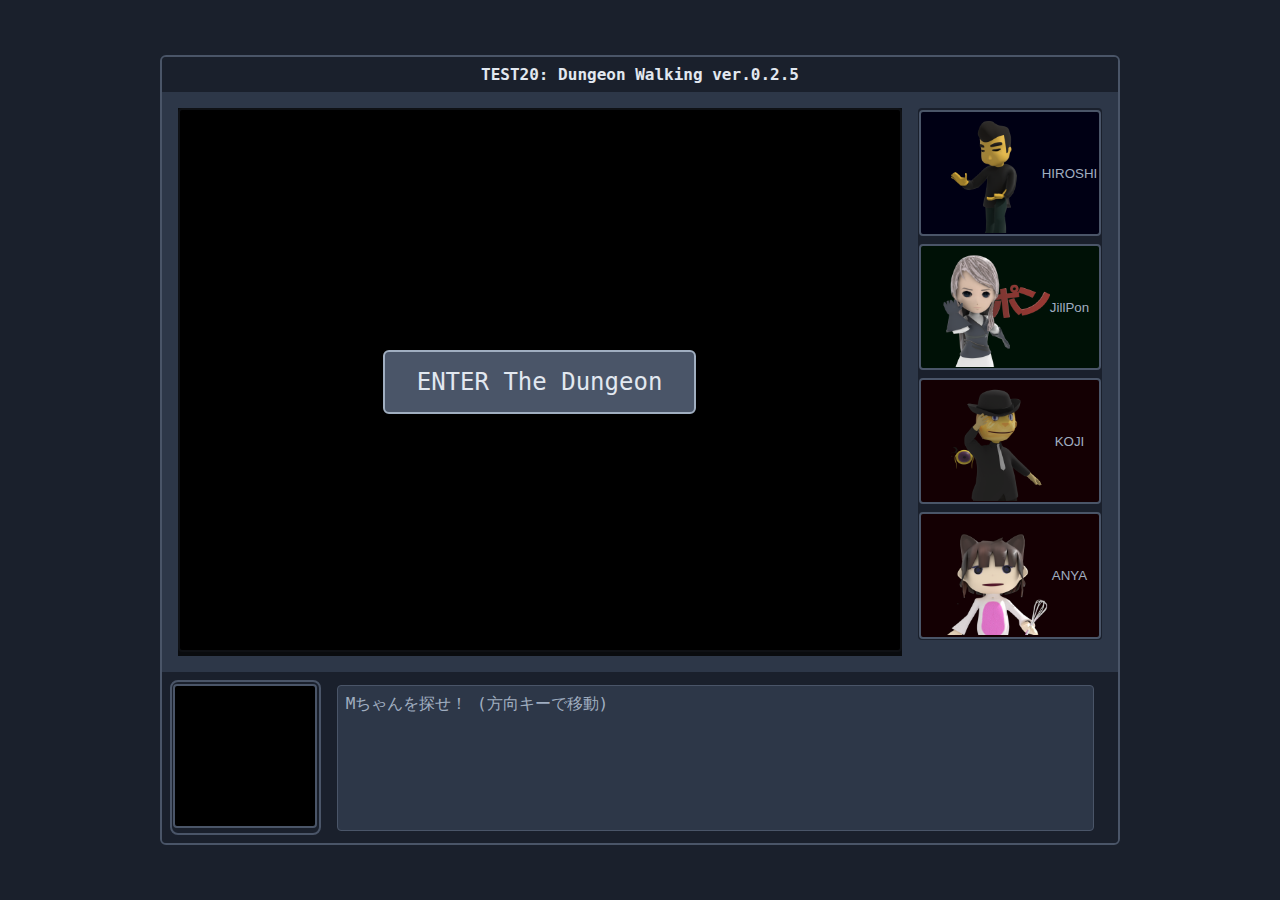
<file: dungeon0.2.5.html>
<!DOCTYPE html>
<html lang="ja">
  <head>

    <meta charset="UTF-8">
    <meta name="viewport" content="width=device-width, initial-scale=1.0">
    <title>TEST20:Dungeon Walking ver.0.2.5</title>
    <style>
      body {
          background-color: #1a202c;
          color: #a0aec0;
	  font-family: 'Meiryo UI', monospace;
          display: flex;
          justify-content: center;
	  align-items: center;
          height: 100vh;
          margin: 0;
          flex-direction: column;
      }
      .start-screen {
	  position: absolute;
	  top: 0;
	  left: 0;
	  width: 100%;
	  height: 100%;
	  background-color: rgba(0, 0, 0, 0.8);
	  display: flex;
	  justify-content: center;
	  align-items: center;
      }
      .start-button {
	  padding: 1rem 2rem;
	  font-size: 1.5rem;
	  font-family: 'Meiryo UI', monospace;
	  color: #E2E8F0;
	  background-color: #4a5568;
	  border: 2px solid #a0aec0;
	  border-radius: 6px;
	  cursor: pointer;
	  transition: background-color 0.3s;
      }

      .start-button:hover {
	  background-color: #718096;
      }      
      .game {
          margin: 2rem auto;
          border: 2px solid #4a5568;
          border-collapse: separate;
          overflow: hidden;
          background-color: #2d3748;
          border-radius: 6px;
      }
      .header {
          padding: 0.5rem;
          text-align: center;
          background-color: #1a202c;
      }
      .footer {
	  padding: 0.1rem;
	  text-align: center;
	  background-color: #1a202c;
      }
      .title {
	  margin: 0;
	  font-size: 1rem;
	  font-weight: bold;
	  color: #E2E8F0;
      }
      .game-main {
	  display: flex;
	  padding: 1rem;
	  gap: 1rem;
	  align-items: flex-start;
      }
      .game-players {
	  display: flex;
	  flex-direction: column;
	  padding: 0.1rem;
	  gap: 0.5rem;
	  width: 130px;
	  background-color: #1a202c;
	  border-radius: 4px;
      }
      .game-tank, .game-healer, .game-dps {
	  display: flex;
	  justify-content: center;
	  align-items: center;
	  border: 2px solid #4a5568;
	  padding: 0.1rem;
	  border-radius: 4px;
      }
      .game-tank { background: #000014; } 
      .game-healer { background: #001106; }
      .game-dps { background: #140003; } 
      .game-players img {
	  width: 119px;
	  height: auto;
	  border-radius: 4px;
      }
      .game-players{
	  width: auto;	  
      }
      .player-name {
	  font-family:arial;
	  font-style:bold;
	  font-size:10pt;
      }
      canvas {
	  background-color: #000;
	  border: 2px solid #4a5568;
	  image-rendering: pixelated;
	  border-radius: 4px;
      }
      .game-body {
	  display: flex;
	  justify-content: space-between;
	  align-items: center;
	  padding: 0.5rem;
	  background-color: #1a202c;
      }
      .map-container {
	  display: flex;
	  flex-direction: column;
	  border: 2px solid #4a5568;
	  padding: 0.1rem;
	  background-color: #1a202c;
	  border-radius: 8px;
      }
      .orientation {
	  padding: 0.1rem;
	  text-align: right;
	  border-radius: 4px;
	  font-size: 75%;
      }
      .message-box {
	  background-color: #2d3748;
	  border: 1px solid #4a5568;
	  padding: 0.5rem;
	  min-height: 2rem;
	  margin-top: 1rem;
	  margin: 0 1rem;
	  width:100%;
	  height:8rem;
	  align-items:top;
	  border-radius: 4px;
      }
    </style>
  </head>
  <body>
    <div class="game">
      <div class="header">
        <p id="title" class="title">TEST20: Dungeon Walking ver.0.2.5</p>
      </div>
      <div class="game-main">
	<div style="position: relative;">
          <canvas id="gCanvas" width="720" height="540"></canvas>
	  <div id="sScrn" class="start-screen">
	    <button id="sBtn" class="start-button">ENTER The Dungeon</button>
	  </div>
	</div>	  
        <div class="game-players">
          <div class="game-tank">
	    <img src="imgs/staffs/hiroshi.png" alt="player sample">
	    <div class="player-name">HIROSHI</div>	    
	  </div>
          <div class="game-healer">
	    <img src="imgs/Jilpon2.png" alt="player sample">
	    <div class="player-name">JillPon</div>
	  </div>
          <div class="game-dps">
	    <img src="imgs/staffs/koji.png" alt="player sample">
	    <div class="player-name">KOJI</div>	  	    
	  </div>
          <div class="game-dps">
	    <img src="imgs/anya.png" alt="player sample">
	    <div class="player-name">ANYA</div>	    
	  </div>
        </div>
      </div>
      <div class="game-body">
        <div class="map-container">
          <canvas id="mCanvas" width="140" height="140"></canvas>
          <div id="playerOrientation" class="orientation"></div>	  
        </div>
        <div id="messageBox" class="message-box">Mちゃんを探せ！ (方向キーで移動)</div>
      </div>
    </div>
    <script>
      const maze = [
          [0, 0, 0, 0, 0, 0, 0, 0, 0, 0, 0, 0, 0, 0],
          [0, 1, 1, 1, 1, 1, 0, 1, 0, 1, 0, 1, 1, 0],
          [0, 0, 0, 0, 0, 1, 1, 1, 0, 1, 0, 0, 1, 0],
          [0, 1, 1, 1, 0, 1, 0, 0, 0, 1, 1, 1, 1, 0],
          [0, 1, 0, 1, 0, 1, 0, 1, 0, 0, 1, 0, 1, 0],
          [0, 1, 0, 1, 1, 1, 0, 1, 0, 1, 1, 0, 1, 0],
	  [0, 1, 0, 0, 0, 0, 0, 1, 0, 1, 0, 0, 1, 0],
	  [0, 1, 0, 1, 1, 1, 1, 1, 1, 1, 1, 0, 0, 0],
	  [0, 1, 0, 0, 0, 0, 0, 0, 1, 0, 1, 1, 1, 0],
	  [0, 1, 1, 0, 1, 1, 1, 0, 1, 0, 0, 0, 1, 0],
	  [0, 1, 0, 0, 1, 0, 1, 1, 1, 0, 1, 1, 1, 0],
	  [0, 1, 1, 0, 1, 0, 0, 0, 1, 0, 1, 0, 1, 0],
	  [0, 0, 1, 1, 1, 1, 1, 0, 1, 0, 1, 0, 2, 0],
	  [0, 0, 0, 0, 0, 0, 0, 0, 0, 0, 0, 0, 0, 0]
      ];
      // Get the canvas and its 2D rendering context
      const gCanvas = document.getElementById('gCanvas');
      const gCtx = gCanvas.getContext('2d');
      const mCanvas = document.getElementById('mCanvas');
      const mCtx = mCanvas.getContext('2d');
      const messageBox = document.getElementById('messageBox');
      const playerOrientation = document.getElementById('playerOrientation');
      const sScrn = document.getElementById('sScrn');
      const sBtn = document.getElementById('sBtn');
      const MAZE_SIZE = 14;
      const CELL_SIZE = 10;
      const player = {
          x: 1,
          y: 1,
          hp: 50,
          attack: 10,
          gold: 0,
          dir: 1, // 0: N, 1: E, 2: S, 3: W
      };
      const visited = Array.from({ length: MAZE_SIZE }, () => Array(MAZE_SIZE).fill(false));
      visited[player.y][player.x] = true;
      let imgLoad = 0;
      const totalImgs = 13; // gateImg, wallImg00〜08、monsterImg、treasureImg
      function checkImgLoad(imgSrc) {
	  imgLoad++;
	  console.log(`loaeded ${imgSrc}`); 
	  if (imgLoad === totalImgs) {
              console.log('All images loaeded.');
	  }
      }
      const monsterImg = new Image();
      monsterImg.src = "imgs/monster.png";
      monsterImg.onload = () => checkImgLoad(monsterImg.src);      
      const treasureImg = new Image();
      treasureImg.src = "imgs/treasure.png";
      treasureImg.onload = () => checkImgLoad(treasureImg.src);
      const wallImg00 = new Image();      
      wallImg00.src = 'imgs/wall00.gif';
      wallImg00.onload = () => checkImgLoad(wallImg00.src);
      const wallImg01 = new Image();
      wallImg01.src = 'imgs/wall01.gif';
      wallImg01.onload = () => checkImgLoad(wallImg01.src);
      const wallImg02 = new Image();
      wallImg02.src = 'imgs/wall02.gif';
      wallImg02.onload = () => checkImgLoad(wallImg02.src);
      const wallImg03 = new Image();
      wallImg03.src = 'imgs/wall03.gif';
      wallImg03.onload = () => checkImgLoad(wallImg03.src);
      const wallImg04 = new Image();
      wallImg04.src = 'imgs/wall04.gif';
      wallImg04.onload = () => checkImgLoad(wallImg04.src);
      const wallImg05 = new Image();
      wallImg05.src = 'imgs/wall05.gif';
      wallImg05.onload = () => checkImgLoad(wallImg05.src);
      const wallImg06 = new Image();
      wallImg06.src = 'imgs/wall06.gif';
      wallImg06.onload = () => checkImgLoad(wallImg06.src);
      const wallImg07 = new Image();
      wallImg07.src = 'imgs/wall07.gif';
      wallImg07.onload = () => checkImgLoad(wallImg07.src);
      const wallImg08 = new Image();
      wallImg08.src = 'imgs/wall08.gif';
      wallImg08.onload = () => checkImgLoad(wallImg08.src);
      const gateImg00 = new Image();
      gateImg00.src = 'imgs/gate00.gif';
      gateImg00.onload = () => checkImgLoad(gateImg00.src);
      const gateImg01 = new Image();
      gateImg01.src = 'imgs/gate03.gif';
      gateImg01.onload = () => checkImgLoad(gateImg01.src);
      /**
	 Start Screen Animation
      */
      let isAnimating = false;
      function drawGate(img, alpha = 1.0) {
          gCtx.globalAlpha = alpha;
          const x = (gCanvas.width - img.width) / 2;
          const y = (gCanvas.height - img.height) / 2;
          gCtx.drawImage(img, x, y, gCanvas.width, gCanvas.height);
      }
      /**
	 Game
      */
      function moveForward() {
	  let currentCellType = maze[player.y][player.x];	  
          let newX = player.x;
          let newY = player.y;
          switch (player.dir) {
          case 0: newY--; break;
          case 1: newX++; break;
          case 2: newY++; break;
          case 3: newX--; break;
          }
          if (newX >= 0 && newX < MAZE_SIZE
	      && newY >= 0 && newY < MAZE_SIZE
	      && maze[newY][newX] !== 0) {
              player.x = newX;
              player.y = newY;
	  } else if(currentCellType === 2) {
	      message = '誰かがいるようだ。';
	  } else if(currentCellType === 3) {
	      message = '何かがいるようだ。';
	  } else if(currentCellType === 4) {
	      message = '何かがあるようだ。';
	  } else {
              message = '壁にぶつかりました。';
	  }
	  messageBox.textContent = message;
	  drawView();
	  drawMap();
	  updateOrientation();
      }
      function getView() {
	  const view = [];
	  let x = player.x;
	  let y = player.y;
	  let dx, dy;
	  switch (player.dir) {
          case 0: dx = 0; dy = -1; break; // N
          case 1: dx = 1; dy = 0; break;  // E
          case 2: dx = 0; dy = 1; break; // S
          case 3: dx = -1; dy = 0; break; // W
	  }
	  for (let i = 0; i < 3; i++) {
              x += dx;
              y += dy;
              if (x >= 0 && x < MAZE_SIZE && y >= 0 && y < MAZE_SIZE && maze[y][x] !== 0) {
		  view.push({ x, y });
              } else {
		  break;
              }
	  }
	  return view;
      }
      function drawView() {
	  gCtx.clearRect(0, 0, gCanvas.width, gCanvas.height);
	  const view = getView();
          let isFWall = false;
          let isLWall = false;
          let isRWall = false;
	  if (view.length===0) {
	      gCtx.drawImage(wallImg00,0,0,gCanvas.width,gCanvas.width/5*4);
	      return;
	  }
	  for (let depth = 1; depth <= view.length; depth++) {
              const x = view[depth-1].x;
              const y = view[depth-1].y;
              let frontX = x;
              let frontY = y;
              let leftX = x;
              let leftY = y;
              let rightX = x;
              let rightY = y;
              switch (player.dir) {
              case 0: 
                  frontX = x; frontY = y - 1;
                  leftX = x - 1; leftY = y;
                  rightX = x + 1; rightY = y;
                  break;
              case 1: 
                  frontX = x + 1; frontY = y;
                  leftX = x; leftY = y - 1;
                  rightX = x; rightY = y + 1;
                  break;
              case 2: 
                  frontX = x; frontY = y + 1;
                  leftX = x + 1; leftY = y;
                  rightX = x - 1; rightY = y;
                  break;
              case 3: 
                  frontX = x - 1; frontY = y;
                  leftX = x; leftY = y + 1;
                  rightX = x; rightY = y - 1;
                  break;
              }
              isFWall = frontX < 0 || frontX >= MAZE_SIZE
		  || frontY < 0 || frontY >= MAZE_SIZE
		  || maze[frontY][frontX] === 0;
              isLWall = leftX < 0 || leftX >= MAZE_SIZE
		  || leftY < 0 || leftY >= MAZE_SIZE
		  || maze[leftY][leftX] === 0;
              isRWall = rightX < 0 || rightX >= MAZE_SIZE
		  || rightY < 0 || rightY >= MAZE_SIZE
		  || maze[rightY][rightX] === 0;
	      const wwsz =  gCanvas.width * (0.5 ** (depth-1));
	      console.log("canvas width:",gCanvas.width,"depth:",depth, "wwsz:",wwsz);
              const whsz = wwsz / 5 * 4;
	      let wx = gCanvas.width/2 - wwsz /2;
              let wy = wx / 5 * 4 ; 
              if (isLWall && isRWall) {
		  if (isFWall)
		      gCtx.drawImage(wallImg02 ,wx, wy, wwsz, whsz);		      
		  else
		      gCtx.drawImage(wallImg01 ,wx, wy, wwsz, whsz);
              } else if (isLWall && !isRWall) {
		  if (isFWall)
		      gCtx.drawImage(wallImg04 ,wx, wy, wwsz, whsz);		      
		  else
		      gCtx.drawImage(wallImg03 ,wx, wy, wwsz, whsz);
              } else if (!isLWall && isRWall) {
		  gCtx.drawImage(isFWall ? wallImg06 : wallImg05, wx, wy, wwsz, whsz);
              } else if (!isLWall && !isRWall) {
		  gCtx.drawImage(isFWall ? wallImg08 : wallImg07, wx, wy, wwsz, whsz);
              }
	      if (depth===0) {
		  switch(maze[y][x]){
		  case 2:
		      gCtx.drawImage(monsterImg, wx+240, wy+160, 240, 240);
		      break;
		  case 3:
		      gCtx.drawImage(treasureImg, wx+300, 360, 120, 120);
		      break;
		  default:
		      break;
		  }
	      }
	  }
      }
      // Draw the 2D map view
      function drawMap() {
	  mCtx.clearRect(0, 0, mCanvas.width, mCanvas.height);
	  for (let y = 0; y < MAZE_SIZE; y++) {
	      for (let x = 0; x < MAZE_SIZE; x++) {
		  if (maze[y][x] === 0) {
		      mCtx.fillStyle = '#888';
		      mCtx.fillRect(x * CELL_SIZE, y * CELL_SIZE, CELL_SIZE, CELL_SIZE);
		  } else if (visited[y][x]) {
		      mCtx.fillStyle = '#114422';
		      mCtx.fillRect(x * CELL_SIZE, y * CELL_SIZE, CELL_SIZE, CELL_SIZE);
		  }
	      }
	  }
	  mCtx.fillStyle = '#12afb2';
	  mCtx.beginPath();
	  const playerX = player.x * CELL_SIZE + CELL_SIZE / 2;
	  const playerY = player.y * CELL_SIZE + CELL_SIZE / 2;
	  const playerSize = CELL_SIZE / 2;
	  mCtx.arc(playerX, playerY, playerSize, 0, 2 * Math.PI);
	  mCtx.fill();
	  mCtx.strokeStyle = '#fff';
	  mCtx.lineWidth = 3;
	  mCtx.beginPath();
	  mCtx.moveTo(playerX, playerY);
	  const dirs = [
	      { dx: 0, dy: -1, name: 'North' }, // N
	      { dx: 1, dy: 0, name: 'East' },  // E
	      { dx: 0, dy: 1, name: 'South' },  // S
	      { dx: -1, dy: 0, name: 'West' }  // W
	  ];
	  const dirX = playerX + dirs[player.dir].dx * playerSize;
	  const dirY = playerY + dirs[player.dir].dy * playerSize;
	  mCtx.lineTo(dirX, dirY);
	  mCtx.stroke();
      }
      function updateOrientation() {
	  const dirs = ['North','East','South','West'];
	  playerOrientation.textContent = `(${player.x}, ${player.y}) ${dirs[player.dir]}`;
      }
      /**
	 Event Loop Handle keyboard input
      */
      const gST = {
	  preGm: 'pre-game',
	  inGm: 'in-game',
      };
      let gst=gST.preGm;
      function gateopen(){
	  if (isAnimating) {showMessage('animation is running.');return; }
	  isAnimating = true;
	  sBtn.disabled = true;
	  let alpha = 0.0;
	  const fadeInInterval = setInterval(() => {
	      gCtx.clearRect(0,0,gCanvas.width,gCanvas.height);//Clear the canvas and redraw the base image
	      drawGate(gateImg00);          // Draw the second image with increasing transparency
	      alpha += 0.02;                // Adjust this value to change the animation speed
	      drawGate(gateImg01, alpha);
	      if (alpha >= 1.0) {	    // When alpha reaches 1.0, stop the animation
		  clearInterval(fadeInInterval);
		  isAnimating = false;		  // Reset to a stable state
		  sBtn.disabled = false;
		  // To ensure image01 stays on top, a final draw is good practice		  
		  gCtx.clearRect(0,0,gCanvas.width,gCanvas.height);
		  drawGate(gateImg01);
	      }
	  }, 30);	  // Adjust this value to change the animation smoothness

	  gst = gST.inGm;	  
	  sScrn.style.display = 'none';	  

	  drawView();
	  drawMap();
	  updateOrientation();
	  console.log("gst:",gST);
      }
      const handler = (e) => {
	  console.log(`Event type: ${e.type}`);
	  if (gst==gST.preGm) {
	      gateopen();
	      console.log("gst:",gST);
	      sBtn.removeEventListener("click",this);	      
	  }
	  let moved = false;
	  let message = '';
	  const dirs = [
	      { dx: 0, dy: -1 }, // N
	      { dx: 1, dy: 0 },  // E
	      { dx: 0, dy: 1 },  // S
	      { dx: -1, dy: 0 }  // W
	  ];
	  switch (e.key) {
	  case 'ArrowUp':
	      const dx = dirs[player.dir].dx;
	      const dy = dirs[player.dir].dy;
	      const newX = player.x + dx;
	      const newY = player.y + dy;
	      if (0 <= newX && newX < MAZE_SIZE  
                  && 0 <= newY && newY < MAZE_SIZE
		  && maze[newY][newX] !== 0) {
		  player.x = newX;
		  player.y = newY;
		  visited[newY][newX] = true;
		  moved = true;
		  message = '前進しました。';
	      } else {
		  message = '壁にぶつかりました。';
	      }
	      break;
	  case 'ArrowLeft':
	      player.dir = (player.dir + 3) % 4; // Turn left
	      moved = true;
	      message = '左を向きました。';
	      break;
	  case 'ArrowRight':
	      player.dir = (player.dir + 1) % 4; // Turn right
	      moved = true;
	      message = '右を向きました。';
	      break;
	  }
	  // Check for monster/treasure only after a successful move
	  const currentCellType = maze[player.y][player.x];
	  if (currentCellType === 2) {
	      message = 'なにかがいるようだ。';
	  } else if (currentCellType === 3) {
	      message = '宝箱があるようだ。';
	  }
	  if (moved) {
	      drawView();
	      drawMap();
	      messageBox.textContent = message;
	      updateOrientation();
	  } else if (message) {
	      messageBox.textContent = message;
	  }
      };
      sBtn.addEventListener('click', handler);
      window.addEventListener('keydown', handler);
    </script>
  </body>
</html>
</file>
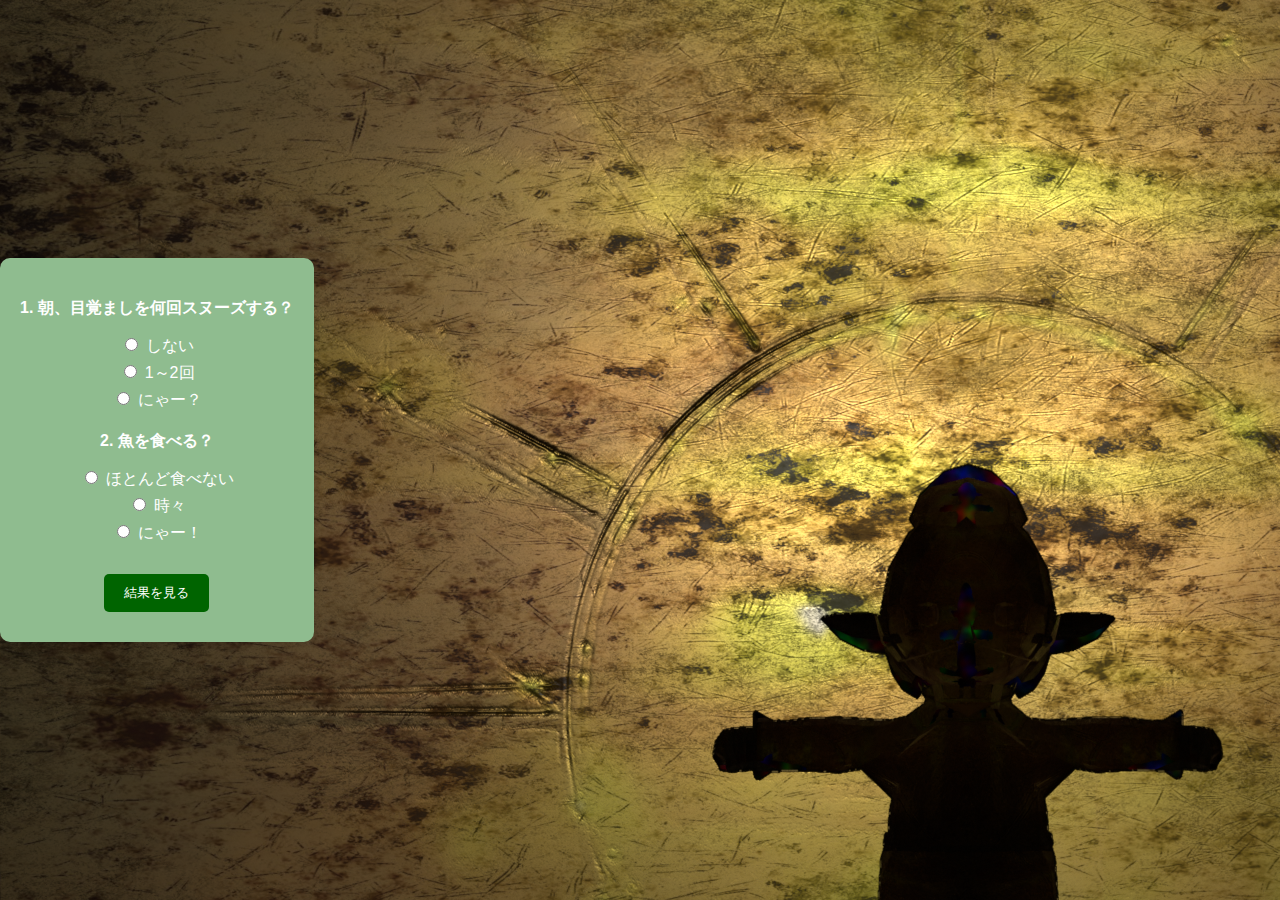
<file: test.html>
<!DOCTYPE html>
<html lang="ja">
<head>
    <meta charset="UTF-8">
    <title>Tartar Degree Test - Questions</title>
    <link rel="stylesheet" href="styles.css">
</head>
<body background="GoldTartarGate.png">
    <div class="container">
        <form id="quizForm">
            <div class="question">
                <p>1. 朝、目覚ましを何回スヌーズする？</p>
                <label><input type="radio" name="q1" value="0"> しない</label>
                <label><input type="radio" name="q1" value="5"> 1～2回</label>
                <label><input type="radio" name="q1" value="10"> にゃー？</label>
            </div>
            <div class="question">
                <p>2. 魚を食べる？</p>
                <label><input type="radio" name="q2" value="0"> ほとんど食べない</label>
                <label><input type="radio" name="q2" value="5"> 時々</label>
                <label><input type="radio" name="q2" value="10"> にゃー！</label>
            </div>
            <!-- 質問3～10は省略（同じ形式で追加可能） -->
            <button type="submit">結果を見る</button>
        </form>
        <div id="result" style="display: none;">
            <h2>あなたのタルタル度は...</h2>
            <p id="score"></p>
            <a href="test.html">もう一度挑戦</a>
            <a href="index.html">ホームに戻る</a>
        </div>
    </div>
    <script src="script.js"></script>
</body>
</html>
</file>
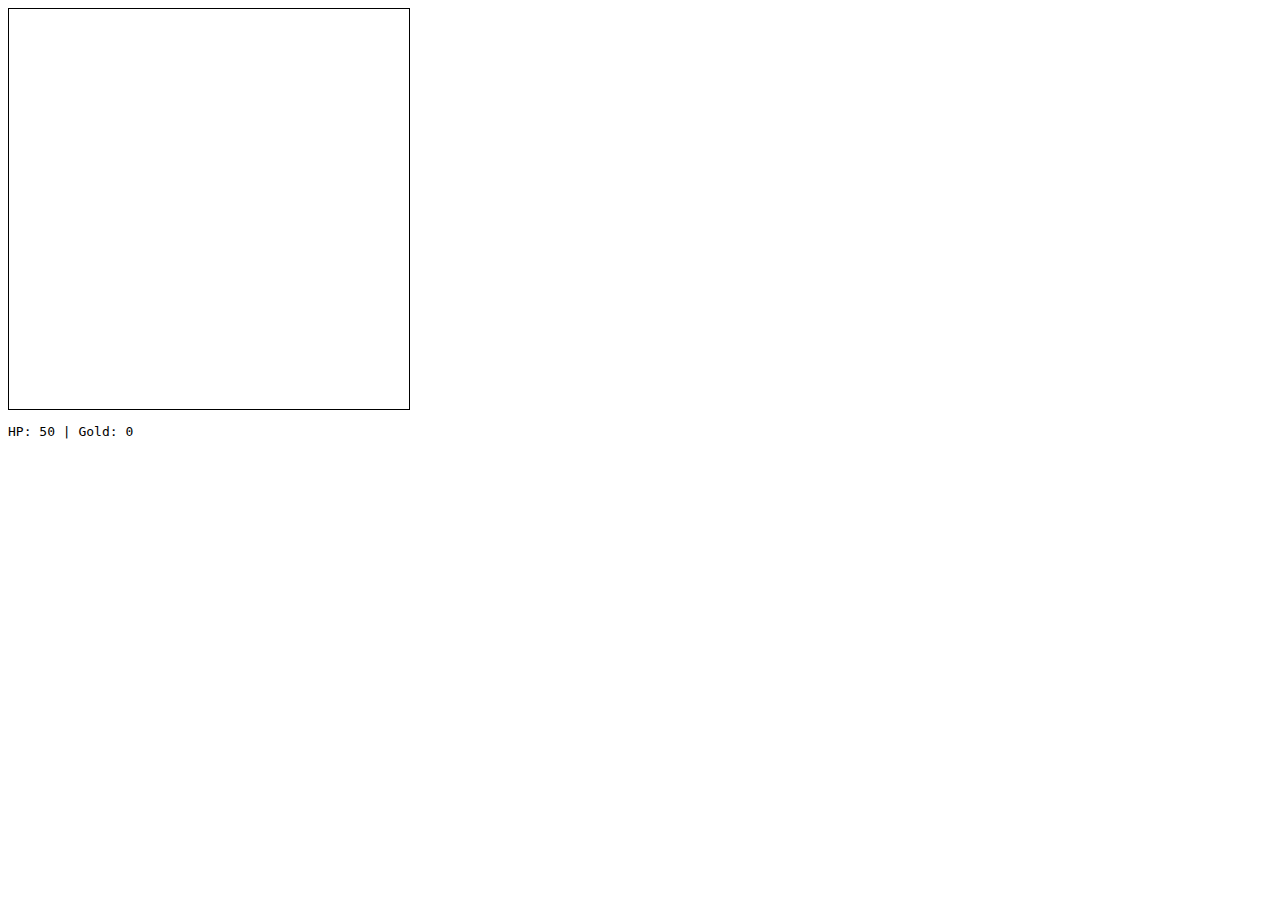
<file: test05.html>
<!DOCTYPE html>
<html lang="ja">
<head>
    <meta charset="UTF-8">
    <title>Test05: Dungeon</title>
    <style>
        canvas {
            border: 1px solid black;
        }
        #status {
            font-family: monospace;
            margin-top: 10px;
        }
    </style>
</head>
<body>
    <canvas id="gameCanvas" width="400" height="400"></canvas>
    <div id="status">HP: 50 | Gold: 0</div>
    <script>
        const canvas = document.getElementById('gameCanvas');
        const ctx = canvas.getContext('2d');
        const statusDiv = document.getElementById('status');

        // プレイヤーの状態
        const player = {
            x: 0,
            y: 0,
            hp: 50,
            attack: 10,
            gold: 0,
            direction: 'north' // north, east, south, west
        };

        // 迷路 (1:壁, 0:通路, 2:宝箱, 3:モンスター)
        const maze = [
            [1, 1, 1, 1, 1],
            [1, 0, 0, 2, 1],
            [1, 0, 1, 0, 1],
            [1, 3, 0, 0, 1],
            [1, 1, 1, 1, 1]
        ];

        // モンスター（1種類）
        const monster = {
            hp: 20,
            attack: 5
        };

        // 画像のロード（プレースホルダーとして簡単な図形を使用）
        const treasureImg = new Image();
        treasureImg.src = '[data-uri]'; // 金色の四角（宝箱）
        const monsterImg = new Image();
        monsterImg.src = '[data-uri]'; // 赤い四角（モンスター）

        // 描画関数
        function draw() {
            ctx.clearRect(0, 0, canvas.width, canvas.height);

            // 視界範囲（前方3マスを描画）
            const view = getView();
            const cellSize = 100;
            ctx.strokeStyle = 'black';
            ctx.lineWidth = 2;

            // 壁とオブジェクトの描画
            for (let depth = 0; depth < 3; depth++) {
                const x = view[depth].x;
                const y = view[depth].y;
                if (x < 0 || x >= 5 || y < 0 || y >= 5) continue;

                const cell = maze[y][x];
                const offsetX = 100 + depth * 50;
                const offsetY = 100 + depth * 50;
                const size = 200 - depth * 50;

                if (cell === 1) {
                    // 壁（線画）
                    ctx.strokeRect(offsetX, offsetY, size, size);
                } else if (cell === 2) {
                    // 宝箱
                    ctx.drawImage(treasureImg, offsetX, offsetY, size, size);
                } else if (cell === 3) {
                    // モンスター
                    ctx.drawImage(monsterImg, offsetX, offsetY, size, size);
                }
            }

            // ステータス更新
            statusDiv.textContent = `HP: ${player.hp} | Gold: ${player.gold}`;
        }

        // 視界の取得
        function getView() {
            const view = [];
            let x = player.x;
            let y = player.y;
            let dx, dy;

            // 方向に応じた移動ベクトル
            switch (player.direction) {
                case 'north': dx = 0; dy = -1; break;
                case 'east': dx = 1; dy = 0; break;
                case 'south': dx = 0; dy = 1; break;
                case 'west': dx = -1; dy = 0; break;
            }

            // 前方3マスをチェック
            for (let i = 0; i < 3; i++) {
                x += dx;
                y += dy;
                view.push({ x, y });
            }
            return view;
        }

        // 移動処理
        function moveForward() {
            let newX = player.x;
            let newY = player.y;

            switch (player.direction) {
                case 'north': newY--; break;
                case 'east': newX++; break;
                case 'south': newY++; break;
                case 'west': newX--; break;
            }

            if (newX >= 0 && newX < 5 && newY >= 0 && newY < 5 && maze[newY][newX] !== 1) {
                player.x = newX;
                player.y = newY;
                if (maze[newY][newX] === 2) {
                    player.gold += 10;
                    maze[newY][newX] = 0; // 宝箱を消す
                } else if (maze[newY][newX] === 3) {
                    fightMonster();
                }
            }
            draw();
        }

        // 戦闘処理
        function fightMonster() {
            let monsterHp = monster.hp;
            while (monsterHp > 0 && player.hp > 0) {
                monsterHp -= player.attack;
                if (monsterHp > 0) {
                    player.hp -= monster.attack;
                }
            }
            if (monsterHp <= 0) {
                maze[player.y][player.x] = 0; // モンスターを消す
            }
            if (player.hp <= 0) {
                alert('ゲームオーバー！');
                player.hp = 50;
                player.x = 0;
                player.y = 0;
            }
            draw();
        }

        // 入力処理
        document.addEventListener('keydown', (e) => {
            switch (e.key) {
                case 'ArrowUp': moveForward(); break;
                case 'ArrowLeft': player.direction = { north: 'west', east: 'north', south: 'east', west: 'south' }[player.direction]; draw(); break;
                case 'ArrowRight': player.direction = { north: 'east', east: 'south', south: 'west', west: 'north' }[player.direction]; draw(); break;
            }
        });

        // 初期描画
        draw();
    </script>
</body>
</html>
</file>
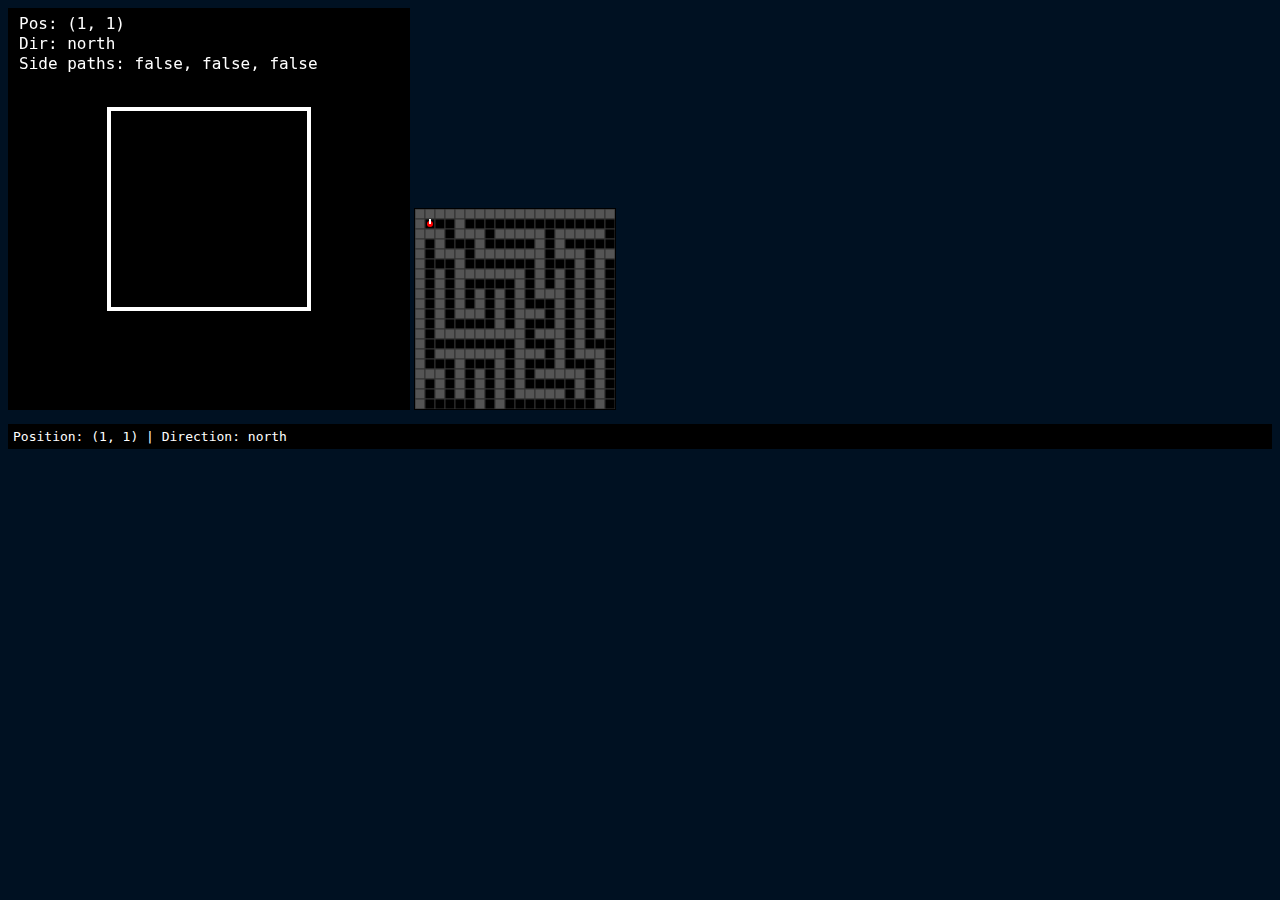
<file: test15.html>
<!DOCTYPE html>
<html lang="ja">
<head>
    <meta charset="UTF-8">
    <title>Dungeon TEST</title>
    <style>
        canvas {
            border: 1px solid black;
            background: "#001122";
        }
        #status {
            font-family: monospace;
            margin-top: 10px;
            color: white;
            background: black;
            padding: 5px;
        }
        #mapCanvas {
            margin-top: 10px;
        }
    </style>
</head>
<body style="background: #001122;">
    <canvas id="gameCanvas" width="400" height="400"></canvas>
    <canvas id="mapCanvas" width="200" height="200"></canvas>
    <div id="status">Position: (1, 1) | Direction: north</div>
    <script>
        const gameCanvas = document.getElementById('gameCanvas');
        const mapCanvas = document.getElementById('mapCanvas');
        const ctx = gameCanvas.getContext('2d');
        const mapCtx = mapCanvas.getContext('2d');
        const statusDiv = document.getElementById('status');

        // 迷路生成（20x20）
        function generateMaze() {
            const width = 20, height = 20;
            const maze = Array(height).fill().map(() => Array(width).fill(1));

            function carve(x, y) {
                maze[y][x] = 0; // 通路
                const directions = [[0, -1], [1, 0], [0, 1], [-1, 0]]; // 北, 東, 南, 西
                // ランダムにシャッフル
                for (let i = directions.length - 1; i > 0; i--) {
                    const j = Math.floor(Math.random() * (i + 1));
                    [directions[i], directions[j]] = [directions[j], directions[i]];
                }
                for (const [dx, dy] of directions) {
                    const nx = x + dx * 2, ny = y + dy * 2;
                    if (nx >= 0 && nx < width && ny >= 0 && ny < height && maze[ny][nx] === 1) {
                        maze[y + dy][x + dx] = 0; // 中間も通路
                        carve(nx, ny);
                    }
                }
            }

            carve(1, 1); // 開始位置
            console.log('迷路生成:', maze.map(row => row.join('')).join('\n'));
            return maze;
        }

        const maze = generateMaze();

        // プレイヤーの状態
        const player = {
            x: 1,
            y: 1,
            direction: 'north'
        };

        // 描画関数
        function draw() {
            try {
                // メインCanvas（3D視点）
                ctx.fillStyle = '#000';
                ctx.fillRect(0, 0, gameCanvas.width, gameCanvas.height);
                console.log('Main Canvas cleared');

                // 視界（前方3マス）
                const view = getView();
                ctx.strokeStyle = '#fff';
                ctx.lineWidth = 4;

                // 正方形の設定
                const centerX = gameCanvas.width / 2; // 200
                const centerY = gameCanvas.height / 2; // 200
                const sizes = [
                    { name: 'large', size: 200, depth: 0 }, // 手前
                    { name: 'middle', size: 150, depth: 1 },
                    { name: 'small', size: 100, depth: 2 } // 奥
                ];

                // 正方形と横道の情報
                const squares = [];
                const hasSidePath = [];
                let wallFound = false;

                // 壁と横道の判定
                for (let depth = 0; depth < 3; depth++) {
                    const x = view[depth].x;
                    const y = view[depth].y;
                    const size = sizes[depth].size;
                    const offsetX = centerX - size / 2;
                    const offsetY = centerY - size / 2;

                    if (!wallFound && (x < 0 || x >= 20 || y < 0 || y >= 20 || maze[y][x] === 1 || depth === 2)) {
                        ctx.beginPath();
                        ctx.rect(offsetX, offsetY, size, size);
                        ctx.stroke();
                        squares.push({
                            depth,
                            topLeft: [offsetX, offsetY],
                            topRight: [offsetX + size, offsetY],
                            bottomLeft: [offsetX, offsetY + size],
                            bottomRight: [offsetX + size, offsetY + size]
                        });
                        wallFound = true;
                        console.log(`Drew square at depth ${depth}: (${offsetX}, ${offsetY}, ${size})`);
                    }

                    // 横道判定
                    let leftWall = true, rightWall = true;
                    let leftX = x, leftY = y, rightX = x, rightY = y;
                    switch (player.direction) {
                        case 'north': leftX--; rightX++; break;
                        case 'east': leftY--; rightY++; break;
                        case 'south': leftX++; rightX--; break;
                        case 'west': leftY++; rightY--; break;
                    }
                    if (leftX >= 0 && leftX < 20 && leftY >= 0 && leftY < 20) {
                        leftWall = maze[leftY][leftX] === 1;
                    }
                    if (rightX >= 0 && rightX < 20 && rightY >= 0 && rightY < 20) {
                        rightWall = maze[rightY][rightX] === 1;
                    }
                    hasSidePath[depth] = !leftWall || !rightWall;
                    console.log(`深度${depth}: 左壁=${leftWall}, 右壁=${rightWall}, 横道=${hasSidePath[depth]}`);
                }

                // 斜めの線
                for (let depth = 0; depth < 2; depth++) {
                    if (!hasSidePath[depth + 1]) {
                        const current = squares.find(s => s.depth === depth);
                        const next = squares.find(s => s.depth === depth + 1);
                        if (current && next) {
                            ctx.beginPath();
                            ctx.moveTo(current.topLeft[0], current.topLeft[1]);
                            ctx.lineTo(next.topLeft[0], next.topLeft[1]);
                            ctx.moveTo(current.topRight[0], current.topRight[1]);
                            ctx.lineTo(next.topRight[0], next.topRight[1]);
                            ctx.moveTo(current.bottomLeft[0], current.bottomLeft[1]);
                            ctx.lineTo(next.bottomLeft[0], next.bottomLeft[1]);
                            ctx.moveTo(current.bottomRight[0], current.bottomRight[1]);
                            ctx.lineTo(next.bottomRight[0], next.bottomRight[1]);
                            ctx.stroke();
                            console.log(`Drew lines between depth ${depth} and ${depth + 1}`);
                        }
                    }
                }

                // デバッグ情報（メインCanvas）
                ctx.fillStyle = '#fff';
                ctx.font = '16px monospace';
                ctx.fillText(`Pos: (${player.x}, ${player.y})`, 10, 20);
                ctx.fillText(`Dir: ${player.direction}`, 10, 40);
                ctx.fillText(`Side paths: ${hasSidePath.join(', ')}`, 10, 60);

                // マッピング（2D地図）
                mapCtx.fillStyle = '#000';
                mapCtx.fillRect(0, 0, mapCanvas.width, mapCanvas.height);
                console.log('Map Canvas cleared');
                const cellSize = 10; // 20x20で200x200
                for (let y = 0; y < 20; y++) {
                    for (let x = 0; x < 20; x++) {
                        mapCtx.fillStyle = maze[y][x] === 1 ? '#555' : '#000';
                        mapCtx.fillRect(x * cellSize, y * cellSize, cellSize, cellSize);
                        mapCtx.strokeStyle = '#333';
                        mapCtx.strokeRect(x * cellSize, y * cellSize, cellSize, cellSize);
                    }
                }

                // プレイヤー位置（赤い点）
                mapCtx.fillStyle = 'red';
                mapCtx.beginPath();
                mapCtx.arc(player.x * cellSize + cellSize / 2, player.y * cellSize + cellSize / 2, 3, 0, Math.PI * 2);
                mapCtx.fill();

                // 方向（矢印）
                mapCtx.strokeStyle = 'white';
                mapCtx.lineWidth = 2;
                mapCtx.beginPath();
                const px = player.x * cellSize + cellSize / 2;
                const py = player.y * cellSize + cellSize / 2;
                let dx = 0, dy = 0;
                switch (player.direction) {
                    case 'north': dy = -1; break;
                    case 'east': dx = 1; break;
                    case 'south': dy = 1; break;
                    case 'west': dx = -1; break;
                }
                mapCtx.moveTo(px, py);
                mapCtx.lineTo(px + dx * cellSize / 2, py + dy * cellSize / 2);
                mapCtx.stroke();
                console.log(`Map player at (${player.x}, ${player.y}), direction: ${player.direction}`);

                // ステータス更新
                statusDiv.textContent = `Position: (${player.x}, ${player.y}) | Direction: ${player.direction}`;
            } catch (e) {
                console.error('Draw error:', e);
            }
        }

        // 視界の取得
        function getView() {
            const view = [];
            let x = player.x;
            let y = player.y;
            let dx, dy;

            switch (player.direction) {
                case 'north': dx = 0; dy = -1; break;
                case 'east': dx = 1; dy = 0; break;
                case 'south': dx = 0; dy = 1; break;
                case 'west': dx = -1; dy = 0; break;
            }

            for (let i = 0; i < 3; i++) {
                x += dx;
                y += dy;
                view.push({ x, y });
            }
            console.log('視界:', view);
            return view;
        }

        // 移動処理
        function moveForward() {
            try {
                let newX = player.x;
                let newY = player.y;

                switch (player.direction) {
                    case 'north': newY--; break;
                    case 'east': newX++; break;
                    case 'south': newY++; break;
                    case 'west': newX--; break;
                }

                if (newX >= 0 && newX < 20 && newY >= 0 && newY < 20 && maze[newY][newX] !== 1) {
                    player.x = newX;
                    player.y = newY;
                    console.log(`移動: (${player.x}, ${player.y})`);
                } else {
                    console.log(`移動不可: (${newX}, ${newY}) は壁または範囲外`);
                }
                draw();
            } catch (e) {
                console.error('Move error:', e);
            }
        }

        // 入力処理
        document.addEventListener('keydown', (e) => {
            try {
                console.log('キー入力:', e.key);
                switch (e.key) {
                    case 'ArrowUp':
                        console.log('前進');
                        moveForward();
                        break;
                    case 'ArrowLeft':
                        player.direction = { north: 'west', east: 'north', south: 'east', west: 'south' }[player.direction];
                        console.log(`方向変更: ${player.direction}`);
                        draw();
                        break;
                    case 'ArrowRight':
                        player.direction = { north: 'east', east: 'south', south: 'west', west: 'north' }[player.direction];
                        console.log(`方向変更: ${player.direction}`);
                        draw();
                        break;
                }
            } catch (e) {
                console.error('Key error:', e);
            }
        });

        // フォーカス確保
        document.body.focus();
        console.log('Body focused');

        // 初期描画
        draw();
    </script>
</body>
</html>
</file>
<file: styles.css>
body {
    display: flex;
    align-items: center;
    min-height: 100vh;
    margin: 0;
    font-family: Arial, sans-serif;
    background-color: darkseagreen;
}
.container {
    background-image: url('GoldTartar.png');
    color: white;
    text-align: center;
    background: darkseagreen;
    padding: 20px;
    border-radius: 10px;
    box-shadow: 0 0 10px rgba(0,0,0,0.1);
}
h1 { color: white; }
a, button {
    display: inline-block;
    padding: 10px 20px;
    background-color: darkgreen;
    color: white;
    text-decoration: none;
    border: none;
    border-radius: 5px;
    cursor: pointer;
    margin: 10px;
}
a:hover, button:hover { background-color: darkslateblue; }
.question { margin: 20px 0; }
.question p { font-weight: bold; }
label { display: block; margin: 5px 0; }
</file>
